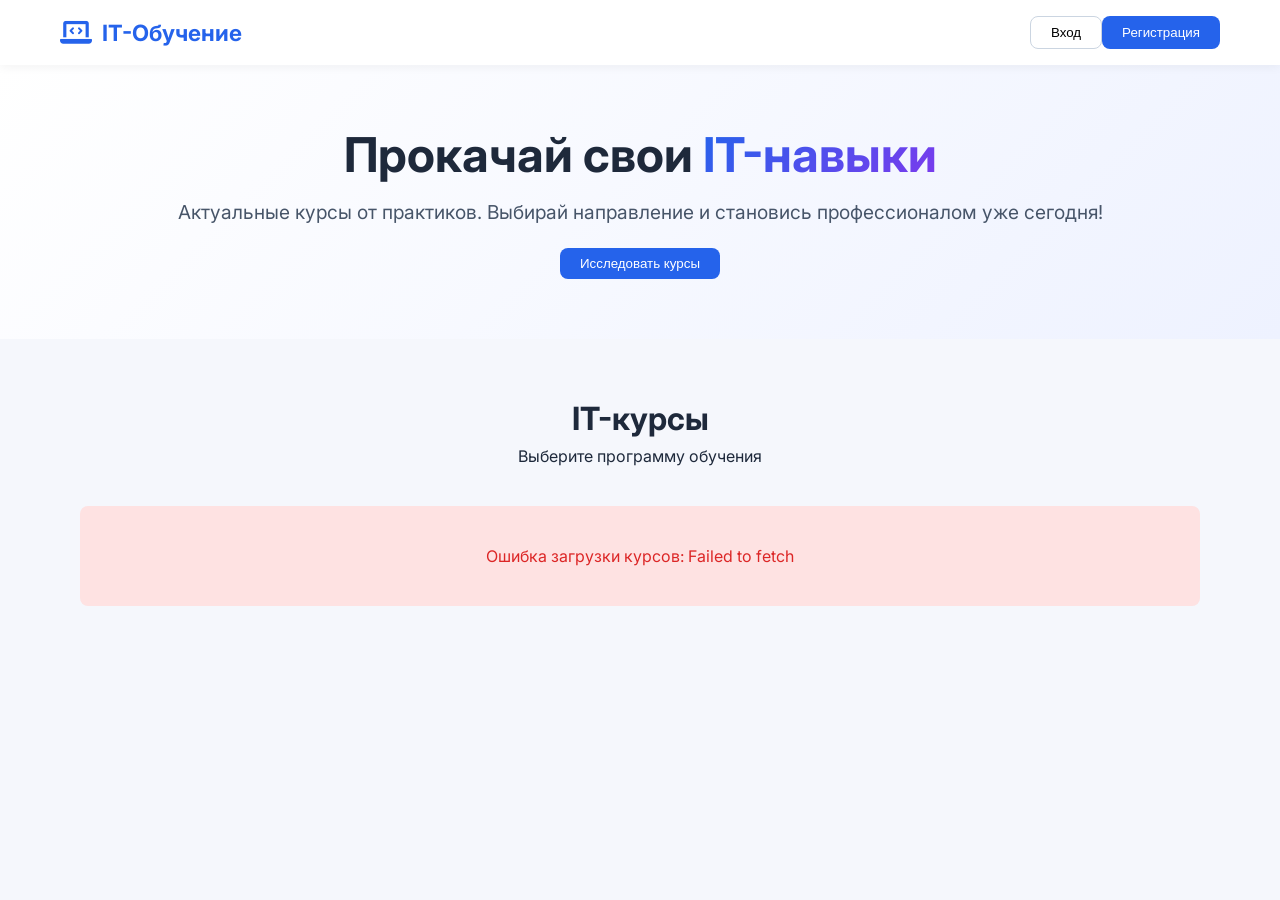
<file: frontend/templates/index.html>
<!DOCTYPE html>
<html lang="ru">
<head>
    <meta charset="UTF-8">
    <meta name="viewport" content="width=device-width, initial-scale=1.0">
    <title>IT-Обучение - Курсы программирования</title>
    <link href="https://fonts.googleapis.com/css2?family=Inter:wght@300;400;500;600;700&display=swap" rel="stylesheet">
    <link rel="stylesheet" href="https://cdnjs.cloudflare.com/ajax/libs/font-awesome/6.0.0-beta3/css/all.min.css">
    <link rel="stylesheet" href="../static/css/style.css">
</head>
<body>
    <header class="header">
        <div class="container">
            <div class="navbar">
                <div class="logo" id="logoLink">
                    <i class="fas fa-laptop-code"></i>
                    <span>IT-Обучение</span>
                </div>
                <div class="user-nav" id="userNav">
                    <a href="index.html" id="homeLink">Главная</a>
                    <a href="schedule.html" id="scheduleLink">Расписание</a>
                    <a href="attendance.html" id="progressLink">Успеваемость</a>
                    <a href="#" id="groupLink">Группа</a>
                    <a href="#" id="myCoursesLink">Мои курсы</a>
                    <a href="#" id="usersLink" style="display: none;">Пользователи</a>
                    <a href="#" id="coursesLink" style="display: none;">Курсы</a>
                </div>
                    
                <div id="authButtons">
                    <button class="btn-outline" id="loginBtn">Вход</button>
                    <button class="btn-primary" id="registerBtn">Регистрация</button>
                </div>
                
                <div id="userInfo" style="display: none;">
                    <div class="user-profile" id="userProfileClick">
                        <div class="user-avatar" id="userAvatar">
                            <i class="fas fa-user"></i>
                        </div>
                        <span id="userName"></span>
                        <button class="btn-outline" id="logoutBtn">Выйти</button>
                    </div>
                </div>
            </div>
        </div>
    </header>

    <main class="main-content">
        <section class="hero">
            <div class="container">
                <div class="hero-content">
                    <h1>Прокачай свои <span class="gradient">IT-навыки</span></h1>
                    <p>Актуальные курсы от практиков. Выбирай направление и становись профессионалом уже сегодня!</p>
                    <button class="btn-primary" id="exploreBtn">Исследовать курсы</button>
                </div>
            </div>
        </section>

        <section class="courses-section" id="coursesSection">
            <div class="container">
                <div class="section-header">
                    <h2>IT-курсы</h2>
                    <p>Выберите программу обучения</p>
                </div>
                <div id="loading" class="loading">Загрузка курсов...</div>
                <div id="errorMsg" class="error" style="display: none;"></div>
                <div id="coursesGrid" class="courses-grid"></div>
            </div>
        </section>
    </main>

    <!-- Модальное окно входа -->
    <div id="loginModal" class="modal">
        <div class="modal-content">
            <span class="close">&times;</span>
            <h2>Вход</h2>
            <div id="loginMessage" class="form-message" style="display: none;"></div>
            <form id="loginForm">
                <input type="text" id="loginUsername" placeholder="Логин" required>
                <input type="password" id="loginPassword" placeholder="Пароль" required>
                <button type="submit" class="btn-primary">Войти</button>
            </form>
        </div>
    </div>

    <!-- Модальное окно регистрации -->
    <div id="registerModal" class="modal">
        <div class="modal-content register-modal">
            <span class="close">&times;</span>
            <h2>Регистрация</h2>
            <div id="registerMessage" class="form-message" style="display: none;"></div>
            <form id="registerForm">
                <div class="form-row">
                    <div class="form-group">
                        <label>Логин *</label>
                        <input type="text" id="regLogin" placeholder="Введите логин" required>
                    </div>
                    <div class="form-group">
                        <label>Email *</label>
                        <input type="email" id="regEmail" placeholder="example@mail.com" required>
                    </div>
                </div>
                <div class="form-row">
                    <div class="form-group">
                        <label>Пароль *</label>
                        <input type="password" id="regPassword" placeholder="Минимум 6 символов" required>
                    </div>
                    <div class="form-group">
                        <label>Подтверждение пароля *</label>
                        <input type="password" id="regPasswordConfirm" placeholder="Повторите пароль" required>
                    </div>
                </div>
                <div class="form-row">
                    <div class="form-group">
                        <label>Имя *</label>
                        <input type="text" id="regFirstName" placeholder="Иван" required>
                    </div>
                    <div class="form-group">
                        <label>Фамилия</label>
                        <input type="text" id="regLastName" placeholder="Иванов">
                    </div>
                </div>
                <div class="form-row">
                    <div class="form-group">
                        <label>Отчество</label>
                        <input type="text" id="regMiddleName" placeholder="Иванович">
                    </div>
                    <div class="form-group">
                        <label>Дата рождения</label>
                        <input type="date" id="regBirthDate">
                    </div>
                </div>
                <div class="form-group">
                    <label>Фото (URL)</label>
                    <input type="url" id="regPhoto" placeholder="https://example.com/photo.jpg">
                </div>
                <button type="submit" class="btn-primary register-submit">Зарегистрироваться</button>
            </form>
        </div>
    </div>

    <script src="../js/main.js"></script>
</body>
</html>
</file>
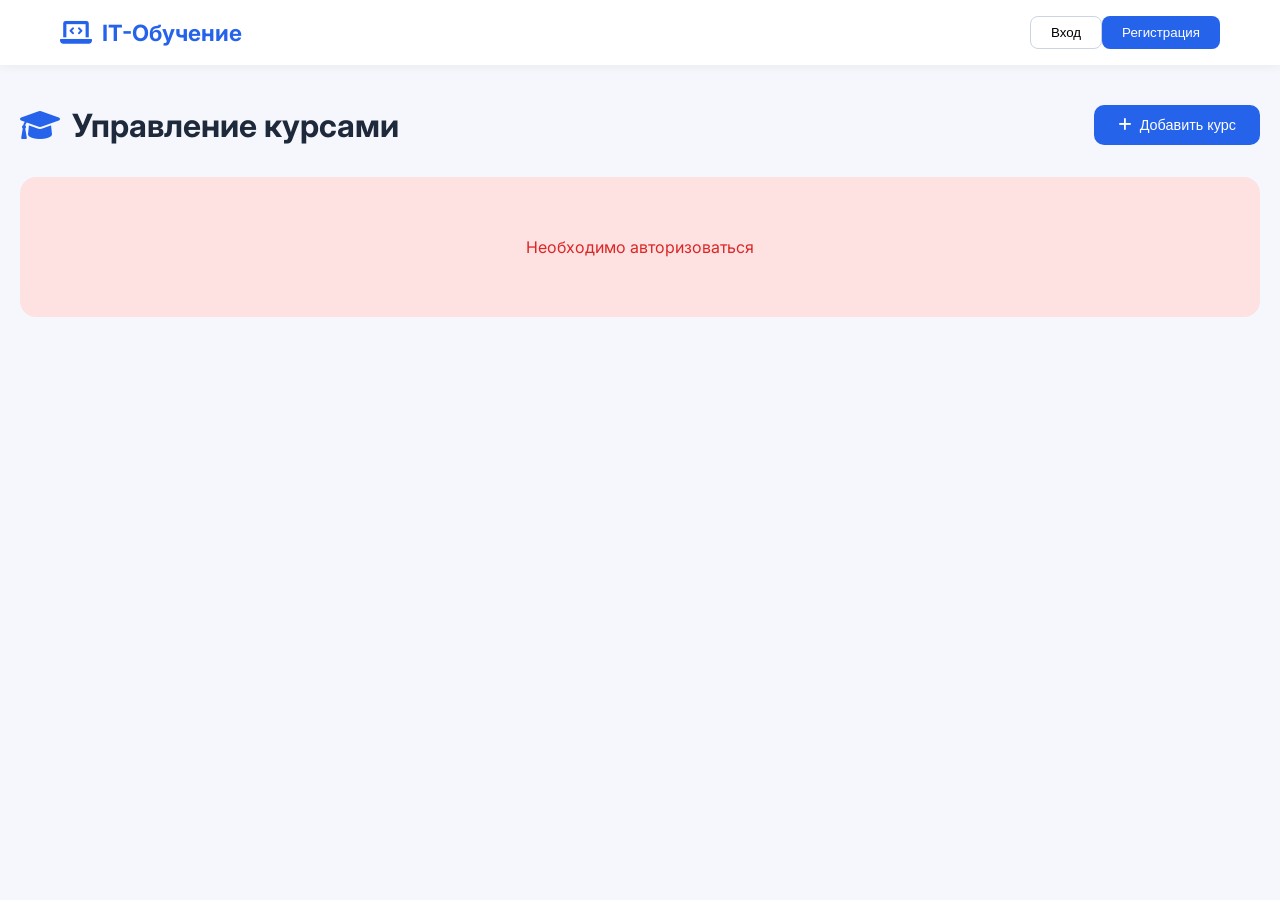
<file: frontend/templates/admin-courses.html>
<!DOCTYPE html>
<html lang="ru">
<head>
    <meta charset="UTF-8">
    <meta name="viewport" content="width=device-width, initial-scale=1.0">
    <title>Управление курсами - IT-Обучение</title>
    <link href="https://fonts.googleapis.com/css2?family=Inter:wght@300;400;500;600;700&display=swap" rel="stylesheet">
    <link rel="stylesheet" href="https://cdnjs.cloudflare.com/ajax/libs/font-awesome/6.0.0-beta3/css/all.min.css">
    <link rel="stylesheet" href="../static/css/style.css">
    <style>
        .admin-container {
            max-width: 1400px;
            margin: 0 auto;
            padding: 40px 20px;
        }

        .page-header {
            display: flex;
            justify-content: space-between;
            align-items: center;
            margin-bottom: 32px;
            flex-wrap: wrap;
            gap: 16px;
        }

        .page-header h1 {
            font-size: 2rem;
            color: #1e293b;
            display: flex;
            align-items: center;
            gap: 12px;
        }

        .page-header h1 i {
            color: #2563eb;
        }

        .btn-add {
            background: #2563eb;
            color: white;
            border: none;
            padding: 12px 24px;
            border-radius: 10px;
            cursor: pointer;
            font-weight: 500;
            display: flex;
            align-items: center;
            gap: 8px;
            font-size: 0.9rem;
            transition: all 0.2s;
        }

        .btn-add:hover {
            background: #1d4ed8;
            transform: translateY(-2px);
        }

        .courses-table-wrapper {
            background: white;
            border-radius: 20px;
            overflow: hidden;
            box-shadow: 0 2px 8px rgba(0,0,0,0.05);
        }

        .courses-table {
            width: 100%;
            border-collapse: collapse;
        }

        .courses-table th,
        .courses-table td {
            padding: 16px 20px;
            text-align: left;
            border-bottom: 1px solid #eef2f8;
        }

        .courses-table th {
            background: #f8fafc;
            font-weight: 600;
            color: #475569;
            font-size: 0.85rem;
            text-transform: uppercase;
            letter-spacing: 0.5px;
        }

        .courses-table tr:hover {
            background: #f8fafc;
        }

        .action-buttons {
            display: flex;
            gap: 10px;
        }

        .btn-edit {
            background: #eab308;
            color: white;
            border: none;
            padding: 6px 12px;
            border-radius: 6px;
            cursor: pointer;
            font-size: 0.8rem;
            transition: all 0.2s;
        }

        .btn-edit:hover {
            background: #ca8a04;
        }

        .btn-delete {
            background: #ef4444;
            color: white;
            border: none;
            padding: 6px 12px;
            border-radius: 6px;
            cursor: pointer;
            font-size: 0.8rem;
            transition: all 0.2s;
        }

        .btn-delete:hover {
            background: #dc2626;
        }

        .empty-state {
            text-align: center;
            padding: 60px;
            color: #64748b;
        }

        .empty-state i {
            font-size: 4rem;
            margin-bottom: 16px;
            opacity: 0.5;
        }

        .loading-state, .error-state {
            text-align: center;
            padding: 60px;
        }

        .loading-state i {
            font-size: 2rem;
            color: #2563eb;
            margin-bottom: 16px;
        }

        .error-state {
            background: #fee2e2;
            border-radius: 16px;
            color: #dc2626;
        }

        /* Модальное окно */
        .modal {
            display: none;
            position: fixed;
            z-index: 1000;
            left: 0;
            top: 0;
            width: 100%;
            height: 100%;
            background: rgba(0,0,0,0.5);
            overflow-y: auto;
        }

        .modal-content {
            background: white;
            margin: 50px auto;
            padding: 32px;
            width: 90%;
            max-width: 550px;
            border-radius: 20px;
            position: relative;
        }

        .modal-header {
            display: flex;
            justify-content: space-between;
            align-items: center;
            margin-bottom: 24px;
        }

        .modal-header h3 {
            font-size: 1.3rem;
            color: #1e293b;
        }

        .close-modal {
            font-size: 28px;
            cursor: pointer;
            color: #64748b;
            transition: color 0.2s;
        }

        .close-modal:hover {
            color: #1e293b;
        }

        .form-group {
            margin-bottom: 20px;
        }

        .form-group label {
            display: block;
            margin-bottom: 8px;
            font-weight: 500;
            color: #475569;
            font-size: 0.85rem;
        }

        .form-group input,
        .form-group select,
        .form-group textarea {
            width: 100%;
            padding: 12px 14px;
            border: 1px solid #cbd5e1;
            border-radius: 10px;
            font-size: 0.9rem;
            transition: border 0.2s;
            font-family: inherit;
        }

        .form-group input:focus,
        .form-group select:focus,
        .form-group textarea:focus {
            outline: none;
            border-color: #2563eb;
        }

        .form-group textarea {
            resize: vertical;
            min-height: 100px;
        }

        .form-row {
            display: flex;
            gap: 16px;
        }

        .form-row .form-group {
            flex: 1;
        }

        .modal-buttons {
            display: flex;
            gap: 12px;
            justify-content: flex-end;
            margin-top: 24px;
        }

        .price-input {
            position: relative;
        }

        .price-input input {
            padding-right: 30px;
        }

        @media (max-width: 768px) {
            .courses-table-wrapper {
                overflow-x: auto;
            }
            .courses-table {
                min-width: 600px;
            }
            .form-row {
                flex-direction: column;
                gap: 0;
            }
            .modal-content {
                margin: 20px;
                padding: 20px;
            }
        }
    </style>
</head>
<body>
    <header class="header">
        <div class="container">
            <div class="navbar">
                <div class="logo" id="logoLink">
                    <i class="fas fa-laptop-code"></i>
                    <span>IT-Обучение</span>
                </div>
                <div class="user-nav" id="userNav">
                    <a href="index.html" id="homeLink">Главная</a>
                    <a href="schedule.html" id="scheduleLink">Расписание</a>
                    <a href="attendance.html" id="progressLink">Успеваемость</a>
                    <a href="admin-groups.html" id="groupLink">Группы</a>
                    <a href="#" id="usersLink">Пользователи</a>
                    <a href="admin-courses.html" id="coursesLink">Курсы</a>
                </div>
                    
                <div id="authButtons">
                    <button class="btn-outline" id="loginBtn">Вход</button>
                    <button class="btn-primary" id="registerBtn">Регистрация</button>
                </div>
                
                <div id="userInfo" style="display: none;">
                    <div class="user-profile" id="userProfileClick">
                        <div class="user-avatar" id="userAvatar">
                            <i class="fas fa-user"></i>
                        </div>
                        <span id="userName"></span>
                        <button class="btn-outline" id="logoutBtn">Выйти</button>
                    </div>
                </div>
            </div>
        </div>
    </header>

    <main class="main-content">
        <div class="admin-container">
            <div class="page-header">
                <h1>
                    <i class="fas fa-graduation-cap"></i>
                    Управление курсами
                </h1>
                <button class="btn-add" id="addCourseBtn">
                    <i class="fas fa-plus"></i> Добавить курс
                </button>
            </div>

            <div id="loadingState" class="loading-state">
                <i class="fas fa-spinner fa-spin"></i>
                <p>Загрузка курсов...</p>
            </div>

            <div id="errorState" class="error-state" style="display: none;"></div>

            <div id="coursesContainer" style="display: none;">
                <div class="courses-table-wrapper">
                    <table class="courses-table">
                        <thead>
                            <tr>
                                <th>ID</th>
                                <th>Название</th>
                                <th>Описание</th>
                                <th>Длительность</th>
                                <th>Стоимость</th>
                                <th>Действия</th>
                            </tr>
                        </thead>
                        <tbody id="coursesTableBody"></tbody>
                    </table>
                </div>
            </div>
        </div>
    </main>

    <!-- Модальное окно добавления/редактирования курса -->
    <div id="courseModal" class="modal">
        <div class="modal-content">
            <div class="modal-header">
                <h3 id="modalTitle">Добавить курс</h3>
                <span class="close-modal" id="closeModalBtn">&times;</span>
            </div>
            <form id="courseForm">
                <input type="hidden" id="courseId" value="">
                <div class="form-group">
                    <label>Название курса *</label>
                    <input type="text" id="courseName" placeholder="Например: Java-разработчик с нуля" required>
                </div>
                <div class="form-group">
                    <label>Описание</label>
                    <textarea id="courseDescription" placeholder="Подробное описание курса, что изучит студент..."></textarea>
                </div>
                <div class="form-row">
                    <div class="form-group">
                        <label>Длительность (часов)</label>
                        <input type="number" id="courseDuration" min="1" step="1" placeholder="Например: 120">
                    </div>
                    <div class="form-group">
                        <label>Стоимость (₽)</label>
                        <input type="number" id="courseCost" min="0" step="1000" placeholder="Например: 50000">
                    </div>
                </div>
                <div class="modal-buttons">
                    <button type="button" class="btn-outline" id="cancelBtn">Отмена</button>
                    <button type="submit" class="btn-primary">Сохранить</button>
                </div>
            </form>
        </div>
    </div>

    <script src="../js/main.js"></script>
    <script src="../js/admin-courses.js"></script>
</body>
</html>
</file>
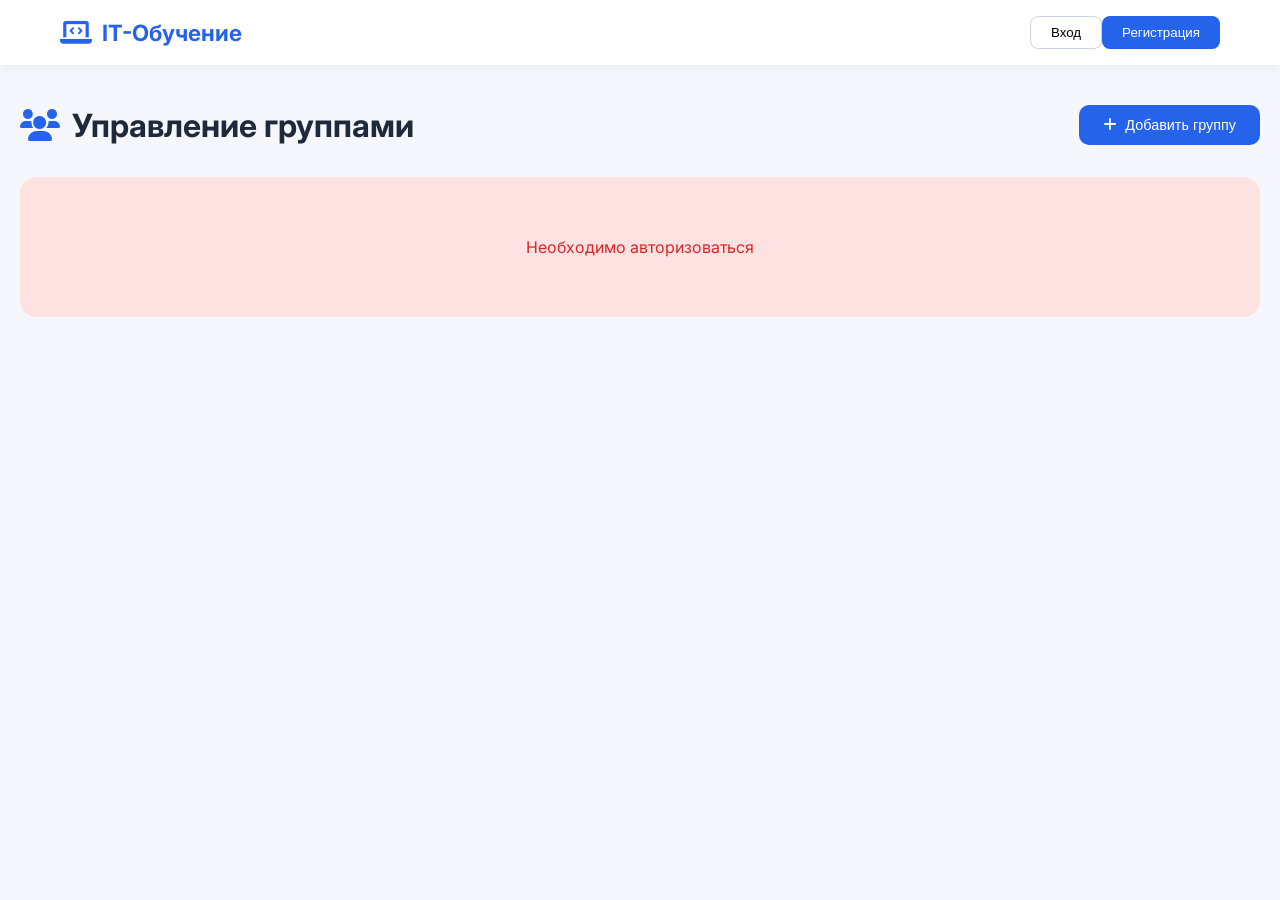
<file: frontend/templates/admin-groups.html>
<!DOCTYPE html>
<html lang="ru">
<head>
    <meta charset="UTF-8">
    <meta name="viewport" content="width=device-width, initial-scale=1.0">
    <title>Управление группами - IT-Обучение</title>
    <link href="https://fonts.googleapis.com/css2?family=Inter:wght@300;400;500;600;700&display=swap" rel="stylesheet">
    <link rel="stylesheet" href="https://cdnjs.cloudflare.com/ajax/libs/font-awesome/6.0.0-beta3/css/all.min.css">
    <link rel="stylesheet" href="../static/css/style.css">
    <style>
        .admin-container {
            max-width: 1400px;
            margin: 0 auto;
            padding: 40px 20px;
        }

        .page-header {
            display: flex;
            justify-content: space-between;
            align-items: center;
            margin-bottom: 32px;
            flex-wrap: wrap;
            gap: 16px;
        }

        .page-header h1 {
            font-size: 2rem;
            color: #1e293b;
            display: flex;
            align-items: center;
            gap: 12px;
        }

        .page-header h1 i {
            color: #2563eb;
        }

        .btn-add {
            background: #2563eb;
            color: white;
            border: none;
            padding: 12px 24px;
            border-radius: 10px;
            cursor: pointer;
            font-weight: 500;
            display: flex;
            align-items: center;
            gap: 8px;
            font-size: 0.9rem;
            transition: all 0.2s;
        }

        .btn-add:hover {
            background: #1d4ed8;
            transform: translateY(-2px);
        }

        .groups-table-wrapper {
            background: white;
            border-radius: 20px;
            overflow: hidden;
            box-shadow: 0 2px 8px rgba(0,0,0,0.05);
        }

        .groups-table {
            width: 100%;
            border-collapse: collapse;
        }

        .groups-table th,
        .groups-table td {
            padding: 16px 20px;
            text-align: left;
            border-bottom: 1px solid #eef2f8;
        }

        .groups-table th {
            background: #f8fafc;
            font-weight: 600;
            color: #475569;
            font-size: 0.85rem;
            text-transform: uppercase;
            letter-spacing: 0.5px;
        }

        .groups-table tr:hover {
            background: #f8fafc;
        }

        .action-buttons {
            display: flex;
            gap: 10px;
        }

        .btn-edit {
            background: #eab308;
            color: white;
            border: none;
            padding: 6px 12px;
            border-radius: 6px;
            cursor: pointer;
            font-size: 0.8rem;
            transition: all 0.2s;
        }

        .btn-edit:hover {
            background: #ca8a04;
        }

        .btn-delete {
            background: #ef4444;
            color: white;
            border: none;
            padding: 6px 12px;
            border-radius: 6px;
            cursor: pointer;
            font-size: 0.8rem;
            transition: all 0.2s;
        }

        .btn-delete:hover {
            background: #dc2626;
        }

        .empty-state {
            text-align: center;
            padding: 60px;
            color: #64748b;
        }

        .empty-state i {
            font-size: 4rem;
            margin-bottom: 16px;
            opacity: 0.5;
        }

        .loading-state, .error-state {
            text-align: center;
            padding: 60px;
        }

        .loading-state i {
            font-size: 2rem;
            color: #2563eb;
            margin-bottom: 16px;
        }

        .error-state {
            background: #fee2e2;
            border-radius: 16px;
            color: #dc2626;
        }

        /* Модальное окно */
        .modal {
            display: none;
            position: fixed;
            z-index: 1000;
            left: 0;
            top: 0;
            width: 100%;
            height: 100%;
            background: rgba(0,0,0,0.5);
            overflow-y: auto;
        }

        .modal-content {
            background: white;
            margin: 50px auto;
            padding: 32px;
            width: 90%;
            max-width: 550px;
            border-radius: 20px;
            position: relative;
        }

        .modal-header {
            display: flex;
            justify-content: space-between;
            align-items: center;
            margin-bottom: 24px;
        }

        .modal-header h3 {
            font-size: 1.3rem;
            color: #1e293b;
        }

        .close-modal {
            font-size: 28px;
            cursor: pointer;
            color: #64748b;
            transition: color 0.2s;
        }

        .close-modal:hover {
            color: #1e293b;
        }

        .form-group {
            margin-bottom: 20px;
        }

        .form-group label {
            display: block;
            margin-bottom: 8px;
            font-weight: 500;
            color: #475569;
            font-size: 0.85rem;
        }

        .form-group input,
        .form-group select {
            width: 100%;
            padding: 12px 14px;
            border: 1px solid #cbd5e1;
            border-radius: 10px;
            font-size: 0.9rem;
            transition: border 0.2s;
        }

        .form-group input:focus,
        .form-group select:focus {
            outline: none;
            border-color: #2563eb;
        }

        .form-row {
            display: flex;
            gap: 16px;
        }

        .form-row .form-group {
            flex: 1;
        }

        .modal-buttons {
            display: flex;
            gap: 12px;
            justify-content: flex-end;
            margin-top: 24px;
        }

        .course-badge {
            background: #e0e7ff;
            color: #4338ca;
            padding: 4px 12px;
            border-radius: 20px;
            font-size: 0.8rem;
            display: inline-block;
        }

        .teacher-badge {
            background: #dcfce7;
            color: #166534;
            padding: 4px 12px;
            border-radius: 20px;
            font-size: 0.8rem;
            display: inline-block;
        }

        @media (max-width: 768px) {
            .groups-table-wrapper {
                overflow-x: auto;
            }
            .groups-table {
                min-width: 600px;
            }
            .form-row {
                flex-direction: column;
                gap: 0;
            }
            .modal-content {
                margin: 20px;
                padding: 20px;
            }
        }
    </style>
</head>
<body>
    <header class="header">
        <div class="container">
            <div class="navbar">
                <div class="logo" id="logoLink">
                    <i class="fas fa-laptop-code"></i>
                    <span>IT-Обучение</span>
                </div>
                <div class="user-nav" id="userNav">
                    <a href="index.html" id="homeLink">Главная</a>
                    <a href="schedule.html" id="scheduleLink">Расписание</a>
                    <a href="attendance.html" id="progressLink">Успеваемость</a>
                    <a href="admin-groups.html" id="groupLink">Группы</a>
                    <a href="#" id="usersLink">Пользователи</a>
                    <a href="#" id="coursesLink">Курсы</a>
                </div>
                    
                <div id="authButtons">
                    <button class="btn-outline" id="loginBtn">Вход</button>
                    <button class="btn-primary" id="registerBtn">Регистрация</button>
                </div>
                
                <div id="userInfo" style="display: none;">
                    <div class="user-profile" id="userProfileClick">
                        <div class="user-avatar" id="userAvatar">
                            <i class="fas fa-user"></i>
                        </div>
                        <span id="userName"></span>
                        <button class="btn-outline" id="logoutBtn">Выйти</button>
                    </div>
                </div>
            </div>
        </div>
    </header>

    <main class="main-content">
        <div class="admin-container">
            <div class="page-header">
                <h1>
                    <i class="fas fa-users"></i>
                    Управление группами
                </h1>
                <button class="btn-add" id="addGroupBtn">
                    <i class="fas fa-plus"></i> Добавить группу
                </button>
            </div>

            <div id="loadingState" class="loading-state">
                <i class="fas fa-spinner fa-spin"></i>
                <p>Загрузка групп...</p>
            </div>

            <div id="errorState" class="error-state" style="display: none;"></div>

            <div id="groupsContainer" style="display: none;">
                <div class="groups-table-wrapper">
                    <table class="groups-table">
                        <thead>
                            <tr>
                                <th>ID</th>
                                <th>Название группы</th>
                                <th>Курс</th>
                                <th>Преподаватель</th>
                                <th>Дата начала</th>
                                <th>Дата окончания</th>
                                <th>Действия</th>
                            </tr>
                        </thead>
                        <tbody id="groupsTableBody"></tbody>
                    </table>
                </div>
            </div>
        </div>
    </main>

    <!-- Модальное окно добавления/редактирования группы -->
    <div id="groupModal" class="modal">
        <div class="modal-content">
            <div class="modal-header">
                <h3 id="modalTitle">Добавить группу</h3>
                <span class="close-modal" id="closeModalBtn">&times;</span>
            </div>
            <form id="groupForm">
                <input type="hidden" id="groupId" value="">
                <div class="form-group">
                    <label>Название группы *</label>
                    <input type="text" id="groupName" placeholder="Например: Java-разработчики 2024" required>
                </div>
                <div class="form-group">
                    <label>Курс *</label>
                    <select id="courseSelect" required>
                        <option value="">Выберите курс</option>
                    </select>
                </div>
                <div class="form-group">
                    <label>Преподаватель</label>
                    <select id="teacherSelect">
                        <option value="">Выберите преподавателя</option>
                    </select>
                </div>
                <div class="form-row">
                    <div class="form-group">
                        <label>Дата начала</label>
                        <input type="date" id="startDate">
                    </div>
                    <div class="form-group">
                        <label>Дата окончания</label>
                        <input type="date" id="endDate">
                    </div>
                </div>
                <div class="modal-buttons">
                    <button type="button" class="btn-outline" id="cancelBtn">Отмена</button>
                    <button type="submit" class="btn-primary">Сохранить</button>
                </div>
            </form>
        </div>
    </div>

    <script src="../js/main.js"></script>
    <script src="../js/admin-groups.js"></script>
</body>
</html>
</file>
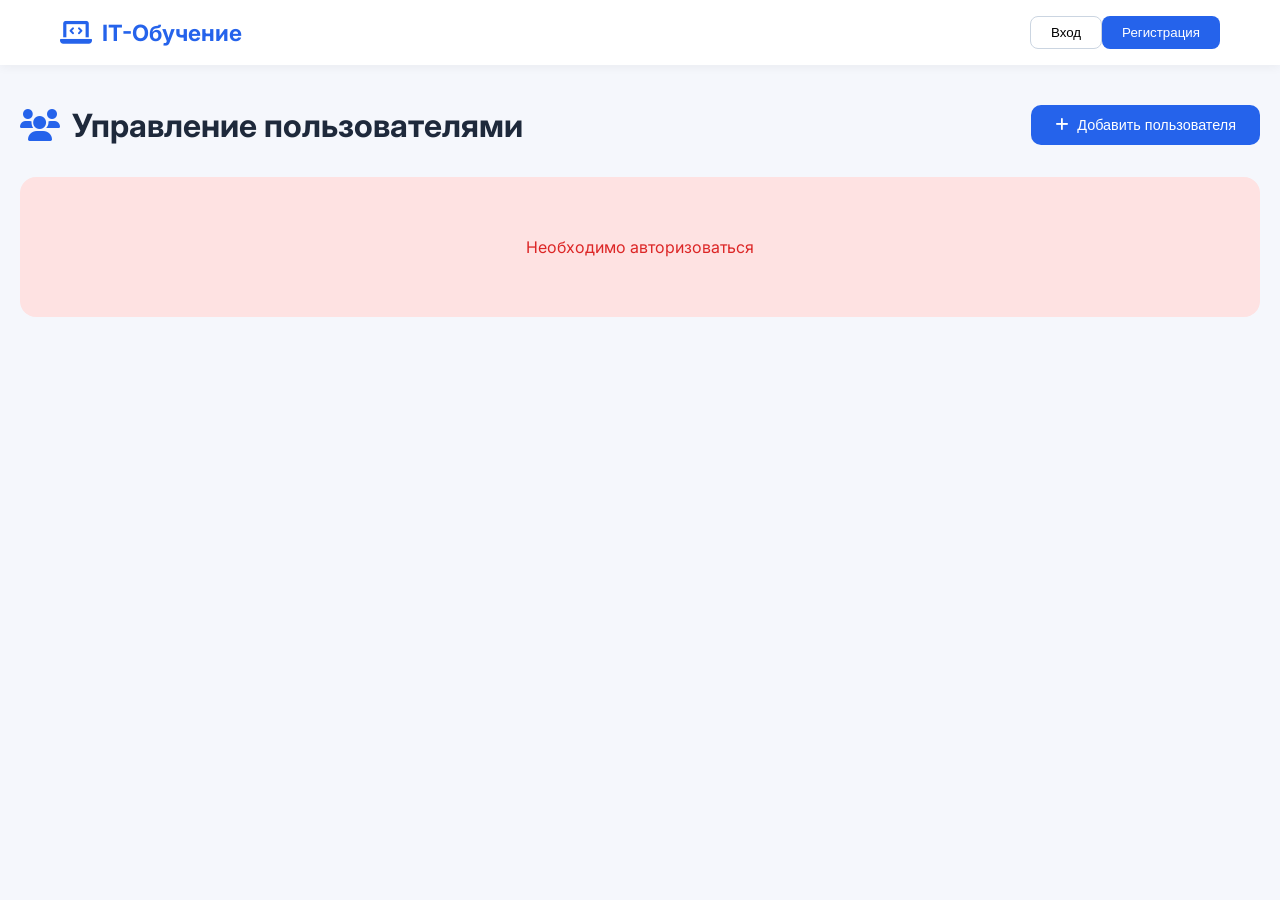
<file: frontend/templates/admin-users.html>
<!DOCTYPE html>
<html lang="ru">
<head>
    <meta charset="UTF-8">
    <meta name="viewport" content="width=device-width, initial-scale=1.0">
    <title>Управление пользователями - IT-Обучение</title>
    <link href="https://fonts.googleapis.com/css2?family=Inter:wght@300;400;500;600;700&display=swap" rel="stylesheet">
    <link rel="stylesheet" href="https://cdnjs.cloudflare.com/ajax/libs/font-awesome/6.0.0-beta3/css/all.min.css">
    <link rel="stylesheet" href="../static/css/style.css">
    <style>
        .admin-container {
            max-width: 1400px;
            margin: 0 auto;
            padding: 40px 20px;
        }

        .page-header {
            display: flex;
            justify-content: space-between;
            align-items: center;
            margin-bottom: 32px;
            flex-wrap: wrap;
            gap: 16px;
        }

        .page-header h1 {
            font-size: 2rem;
            color: #1e293b;
            display: flex;
            align-items: center;
            gap: 12px;
        }

        .page-header h1 i {
            color: #2563eb;
        }

        .btn-add {
            background: #2563eb;
            color: white;
            border: none;
            padding: 12px 24px;
            border-radius: 10px;
            cursor: pointer;
            font-weight: 500;
            display: flex;
            align-items: center;
            gap: 8px;
            font-size: 0.9rem;
            transition: all 0.2s;
        }

        .btn-add:hover {
            background: #1d4ed8;
            transform: translateY(-2px);
        }

        .users-table-wrapper {
            background: white;
            border-radius: 20px;
            overflow: hidden;
            box-shadow: 0 2px 8px rgba(0,0,0,0.05);
        }

        .users-table {
            width: 100%;
            border-collapse: collapse;
        }

        .users-table th,
        .users-table td {
            padding: 16px 20px;
            text-align: left;
            border-bottom: 1px solid #eef2f8;
        }

        .users-table th {
            background: #f8fafc;
            font-weight: 600;
            color: #475569;
            font-size: 0.85rem;
            text-transform: uppercase;
            letter-spacing: 0.5px;
        }

        .users-table tr:hover {
            background: #f8fafc;
        }

        .user-avatar-cell {
            width: 40px;
            height: 40px;
            border-radius: 50%;
            background: linear-gradient(135deg, #667eea 0%, #764ba2 100%);
            display: flex;
            align-items: center;
            justify-content: center;
            color: white;
            font-size: 1rem;
            overflow: hidden;
        }

        .user-avatar-cell img {
            width: 100%;
            height: 100%;
            object-fit: cover;
        }

        .role-badge {
            display: inline-block;
            padding: 4px 12px;
            border-radius: 20px;
            font-size: 0.75rem;
            font-weight: 600;
        }

        .role-admin {
            background: #fee2e2;
            color: #991b1b;
        }

        .role-teacher {
            background: #e0e7ff;
            color: #4338ca;
        }

        .role-student {
            background: #dcfce7;
            color: #166534;
        }

        .action-buttons {
            display: flex;
            gap: 10px;
        }

        .btn-edit {
            background: #eab308;
            color: white;
            border: none;
            padding: 6px 12px;
            border-radius: 6px;
            cursor: pointer;
            font-size: 0.8rem;
            transition: all 0.2s;
        }

        .btn-edit:hover {
            background: #ca8a04;
        }

        .btn-delete {
            background: #ef4444;
            color: white;
            border: none;
            padding: 6px 12px;
            border-radius: 6px;
            cursor: pointer;
            font-size: 0.8rem;
            transition: all 0.2s;
        }

        .btn-delete:hover {
            background: #dc2626;
        }

        .empty-state {
            text-align: center;
            padding: 60px;
            color: #64748b;
        }

        .empty-state i {
            font-size: 4rem;
            margin-bottom: 16px;
            opacity: 0.5;
        }

        .loading-state, .error-state {
            text-align: center;
            padding: 60px;
        }

        .loading-state i {
            font-size: 2rem;
            color: #2563eb;
            margin-bottom: 16px;
        }

        .error-state {
            background: #fee2e2;
            border-radius: 16px;
            color: #dc2626;
        }

        .modal {
            display: none;
            position: fixed;
            z-index: 1000;
            left: 0;
            top: 0;
            width: 100%;
            height: 100%;
            background: rgba(0,0,0,0.5);
            overflow-y: auto;
        }

        .modal-content {
            background: white;
            margin: 50px auto;
            padding: 32px;
            width: 90%;
            max-width: 500px;
            border-radius: 20px;
            position: relative;
        }

        .modal-header {
            display: flex;
            justify-content: space-between;
            align-items: center;
            margin-bottom: 24px;
        }

        .modal-header h3 {
            font-size: 1.3rem;
            color: #1e293b;
        }

        .close-modal {
            font-size: 28px;
            cursor: pointer;
            color: #64748b;
            transition: color 0.2s;
        }

        .close-modal:hover {
            color: #1e293b;
        }

        .form-group {
            margin-bottom: 20px;
        }

        .form-group label {
            display: block;
            margin-bottom: 8px;
            font-weight: 500;
            color: #475569;
            font-size: 0.85rem;
        }

        .form-group input {
            width: 100%;
            padding: 12px 14px;
            border: 1px solid #cbd5e1;
            border-radius: 10px;
            font-size: 0.9rem;
            transition: border 0.2s;
            font-family: inherit;
        }

        .form-group input:focus {
            outline: none;
            border-color: #2563eb;
        }

        .modal-buttons {
            display: flex;
            gap: 12px;
            justify-content: flex-end;
            margin-top: 24px;
        }

        .password-hint {
            font-size: 0.7rem;
            color: #64748b;
            margin-top: 4px;
        }

        @media (max-width: 768px) {
            .users-table-wrapper {
                overflow-x: auto;
            }
            .users-table {
                min-width: 600px;
            }
            .modal-content {
                margin: 20px;
                padding: 20px;
            }
        }
    </style>
</head>
<body>
    <header class="header">
        <div class="container">
            <div class="navbar">
                <div class="logo" id="logoLink">
                    <i class="fas fa-laptop-code"></i>
                    <span>IT-Обучение</span>
                </div>
                <div class="user-nav" id="userNav">
                    <a href="index.html" id="homeLink">Главная</a>
                    <a href="schedule.html" id="scheduleLink">Расписание</a>
                    <a href="attendance.html" id="progressLink">Успеваемость</a>
                    <a href="admin-groups.html" id="groupLink">Группы</a>
                    <a href="admin-users.html" id="usersLink">Пользователи</a>
                    <a href="admin-courses.html" id="coursesLink">Курсы</a>
                </div>
                    
                <div id="authButtons">
                    <button class="btn-outline" id="loginBtn">Вход</button>
                    <button class="btn-primary" id="registerBtn">Регистрация</button>
                </div>
                
                <div id="userInfo" style="display: none;">
                    <div class="user-profile" id="userProfileClick">
                        <div class="user-avatar" id="userAvatar">
                            <i class="fas fa-user"></i>
                        </div>
                        <span id="userName"></span>
                        <button class="btn-outline" id="logoutBtn">Выйти</button>
                    </div>
                </div>
            </div>
        </div>
    </header>

    <main class="main-content">
        <div class="admin-container">
            <div class="page-header">
                <h1>
                    <i class="fas fa-users"></i>
                    Управление пользователями
                </h1>
                <button class="btn-add" id="addUserBtn">
                    <i class="fas fa-plus"></i> Добавить пользователя
                </button>
            </div>

            <div id="loadingState" class="loading-state">
                <i class="fas fa-spinner fa-spin"></i>
                <p>Загрузка пользователей...</p>
            </div>

            <div id="errorState" class="error-state" style="display: none;"></div>

            <div id="usersContainer" style="display: none;">
                <div class="users-table-wrapper">
                    <table class="users-table">
                        <thead>
                            <tr>
                                <th>ID</th>
                                <th>Аватар</th>
                                <th>Логин</th>
                                <th>Email</th>
                                <th>Роль</th>
                                <th>Дата регистрации</th>
                                <th>Действия</th>
                            </tr>
                        </thead>
                        <tbody id="usersTableBody"></tbody>
                    </table>
                </div>
            </div>
        </div>
    </main>

    <!-- Модальное окно добавления/редактирования пользователя -->
    <div id="userModal" class="modal">
        <div class="modal-content">
            <div class="modal-header">
                <h3 id="modalTitle">Добавить пользователя</h3>
                <span class="close-modal" id="closeModalBtn">&times;</span>
            </div>
            <form id="userForm">
                <input type="hidden" id="userId" value="">
                <div class="form-group">
                    <label>Логин *</label>
                    <input type="text" id="userLogin" placeholder="Введите логин" required>
                </div>
                <div class="form-group">
                    <label>Пароль <span id="passwordRequired">*</span></label>
                    <input type="password" id="userPassword" placeholder="Введите пароль">
                    <div class="password-hint" id="passwordHint">Минимум 6 символов (оставьте пустым, чтобы не менять)</div>
                </div>
                <div class="form-group">
                    <label>Email *</label>
                    <input type="email" id="userEmail" placeholder="example@mail.com" required>
                </div>
                <div class="form-group">
                    <label>Фото (URL)</label>
                    <input type="url" id="userPhoto" placeholder="https://example.com/photo.jpg">
                </div>
                <div class="modal-buttons">
                    <button type="button" class="btn-outline" id="cancelBtn">Отмена</button>
                    <button type="submit" class="btn-primary">Сохранить</button>
                </div>
            </form>
        </div>
    </div>

    <script src="../js/main.js"></script>
    <script src="../js/admin-users.js"></script>
</body>
</html>
</file>
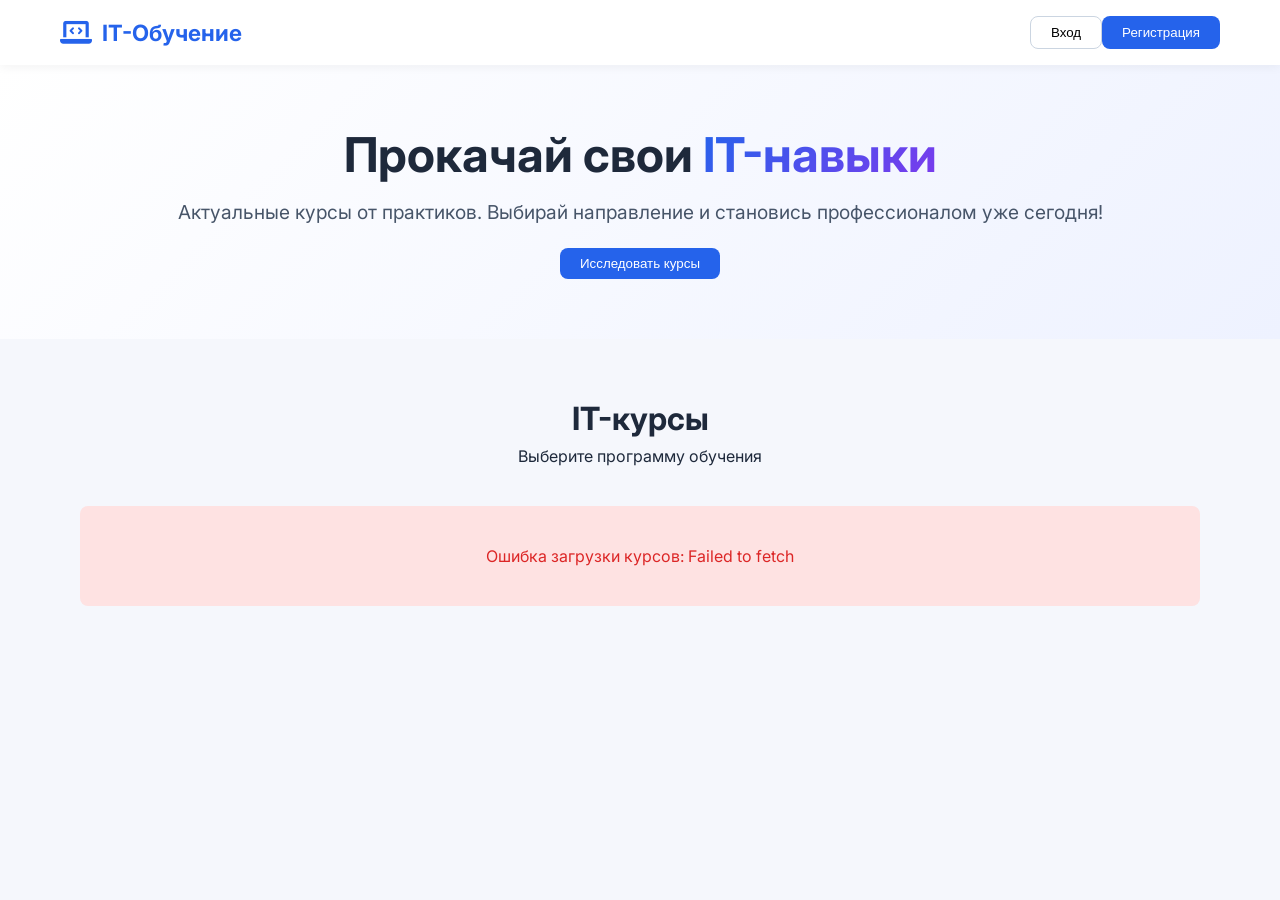
<file: frontend/templates/attendance.html>
<!DOCTYPE html>
<html lang="ru">
<head>
    <meta charset="UTF-8">
    <meta name="viewport" content="width=device-width, initial-scale=1.0">
    <title>Успеваемость - IT-Обучение</title>
    <link href="https://fonts.googleapis.com/css2?family=Inter:wght@300;400;500;600;700&display=swap" rel="stylesheet">
    <link rel="stylesheet" href="https://cdnjs.cloudflare.com/ajax/libs/font-awesome/6.0.0-beta3/css/all.min.css">
    <link rel="stylesheet" href="../static/css/style.css">
    <style>
        .attendance-container {
            background: white;
            border-radius: 24px;
            padding: 32px;
            margin-top: 30px;
            margin-bottom: 30px;
            box-shadow: 0 2px 12px rgba(0,0,0,0.05);
        }
        .attendance-header {
            display: flex;
            justify-content: space-between;
            align-items: center;
            margin-bottom: 24px;
            flex-wrap: wrap;
            gap: 16px;
        }
        .attendance-title {
            font-size: 1.5rem;
            font-weight: 600;
            color: #1e293b;
        }
        .attendance-title i {
            color: #2563eb;
            margin-right: 10px;
        }
        .role-badge {
            background: #e0e7ff;
            color: #4338ca;
            padding: 6px 16px;
            border-radius: 20px;
            font-size: 0.85rem;
            font-weight: 600;
        }
        .teacher-panel {
            background: #f8fafc;
            border-radius: 16px;
            padding: 20px;
            margin-bottom: 30px;
        }
        .teacher-panel h3 {
            margin-bottom: 16px;
            font-size: 1.1rem;
            color: #1e293b;
        }
        .form-row {
            display: flex;
            gap: 16px;
            flex-wrap: wrap;
            align-items: flex-end;
        }
        .form-group {
            flex: 1;
            min-width: 200px;
        }
        .form-group label {
            display: block;
            font-size: 0.8rem;
            color: #64748b;
            margin-bottom: 6px;
        }
        .form-group select,
        .form-group input {
            width: 100%;
            padding: 10px 12px;
            border: 1px solid #cbd5e1;
            border-radius: 8px;
            font-size: 0.9rem;
            background: white;
        }
        .form-group select:focus,
        .form-group input:focus {
            outline: none;
            border-color: #2563eb;
        }
        .btn-add-mark {
            background: #2563eb;
            color: white;
            border: none;
            padding: 10px 24px;
            border-radius: 8px;
            cursor: pointer;
            font-weight: 500;
            display: flex;
            align-items: center;
            gap: 8px;
            height: 42px;
        }
        .btn-add-mark:hover {
            background: #1d4ed8;
        }
        .marks-table {
            width: 100%;
            border-collapse: collapse;
        }
        .marks-table th,
        .marks-table td {
            padding: 14px 16px;
            text-align: left;
            border-bottom: 1px solid #e2e8f0;
        }
        .marks-table th {
            background: #f8fafc;
            font-weight: 600;
            color: #475569;
            font-size: 0.85rem;
            text-transform: uppercase;
            letter-spacing: 0.5px;
        }
        .marks-table tr:hover {
            background: #f8fafc;
        }
        .grade-value {
            display: inline-block;
            width: 40px;
            height: 40px;
            line-height: 40px;
            text-align: center;
            border-radius: 12px;
            font-weight: 700;
            font-size: 1.1rem;
        }
        .grade-good .grade-value {
            background: #dcfce7;
            color: #166534;
        }
        .grade-normal .grade-value {
            background: #fef9c3;
            color: #854d0e;
        }
        .grade-bad .grade-value {
            background: #fee2e2;
            color: #991b1b;
        }
        .action-buttons {
            display: flex;
            gap: 8px;
        }
        .btn-edit {
            background: #eab308;
            color: white;
            border: none;
            padding: 6px 12px;
            border-radius: 6px;
            cursor: pointer;
            font-size: 0.8rem;
        }
        .btn-edit:hover {
            background: #ca8a04;
        }
        .btn-delete {
            background: #ef4444;
            color: white;
            border: none;
            padding: 6px 12px;
            border-radius: 6px;
            cursor: pointer;
            font-size: 0.8rem;
        }
        .btn-delete:hover {
            background: #dc2626;
        }
        .empty-state {
            text-align: center;
            padding: 60px 20px;
            color: #64748b;
        }
        .empty-state i {
            font-size: 3rem;
            margin-bottom: 16px;
            opacity: 0.5;
        }
        .loading-spinner {
            text-align: center;
            padding: 60px;
        }
        .loading-spinner i {
            font-size: 2rem;
            color: #2563eb;
        }
        .error-message {
            background: #fee2e2;
            color: #dc2626;
            padding: 16px;
            border-radius: 12px;
            text-align: center;
        }
        .empty-message {
            text-align: center;
            color: #94a3b8;
            padding: 40px;
        }
        
        /* Модальное окно */
        .modal {
            display: none;
            position: fixed;
            z-index: 1000;
            left: 0;
            top: 0;
            width: 100%;
            height: 100%;
            background: rgba(0,0,0,0.5);
        }
        .modal-content {
            background: white;
            margin: 100px auto;
            padding: 32px;
            width: 90%;
            max-width: 400px;
            border-radius: 16px;
            position: relative;
        }
        .modal-content h3 {
            margin-bottom: 20px;
            font-size: 1.3rem;
        }
        .modal-content input {
            width: 100%;
            padding: 10px 12px;
            margin-bottom: 16px;
            border: 1px solid #cbd5e1;
            border-radius: 8px;
            font-size: 0.9rem;
        }
        .modal-buttons {
            display: flex;
            gap: 12px;
            justify-content: flex-end;
            margin-top: 20px;
        }
        .close-modal {
            position: absolute;
            right: 20px;
            top: 15px;
            font-size: 24px;
            cursor: pointer;
            color: #64748b;
        }
        .close-modal:hover {
            color: #1e293b;
        }
        .course-name {
            background: #f1f5f9;
            padding: 8px 12px;
            border-radius: 8px;
            margin-bottom: 16px;
            font-size: 0.9rem;
            color: #475569;
        }
        
        @media (max-width: 768px) {
            .attendance-container {
                padding: 16px;
                overflow-x: auto;
            }
            .marks-table {
                font-size: 0.85rem;
            }
            .form-row {
                flex-direction: column;
            }
            .btn-add-mark {
                width: 100%;
                justify-content: center;
            }
        }
    </style>
</head>
<body>
    <header class="header">
        <div class="container">
            <div class="navbar">
                <div class="logo" id="logoLink">
                    <i class="fas fa-laptop-code"></i>
                    <span>IT-Обучение</span>
                </div>
                <div class="user-nav" id="userNav">
                    <a href="index.html" id="homeLink">Главная</a>
                    <a href="schedule.html" id="scheduleLink">Расписание</a>
                    <a href="attendance.html" id="progressLink">Успеваемость</a>
                    <a href="#" id="groupLink">Группы</a>
                    <a href="#" id="myCoursesLink">Мой курс</a>
                    <a href="#" id="usersLink" style="display: none;">Пользователи</a>
                    <a href="#" id="coursesLink" style="display: none;">Курсы</a>
                </div>
                    
                <div id="authButtons">
                    <button class="btn-outline" id="loginBtn">Вход</button>
                    <button class="btn-primary" id="registerBtn">Регистрация</button>
                </div>
                
                <div id="userInfo" style="display: none;">
                    <div class="user-profile" id="userProfileClick">
                        <div class="user-avatar" id="userAvatar">
                            <i class="fas fa-user"></i>
                        </div>
                        <span id="userName"></span>
                        <button class="btn-outline" id="logoutBtn">Выйти</button>
                    </div>
                </div>
            </div>
        </div>
    </header>

    <main class="main-content">
        <div class="container">
            <div class="attendance-container">
                <div class="attendance-header">
                    <div class="attendance-title">
                        <i class="fas fa-chart-line"></i> Успеваемость
                    </div>
                    <div class="role-badge" id="roleBadge">Загрузка...</div>
                </div>
                
                <div id="teacherPanel" class="teacher-panel" style="display: none;">
                    <h3><i class="fas fa-plus-circle"></i> Поставить оценку</h3>
                    <div class="form-row">
                        <div class="form-group">
                            <label>Группа</label>
                            <select id="groupSelect">
                                <option value="">Выберите группу</option>
                            </select>
                        </div>
                        <div class="form-group">
                            <label>Студент</label>
                            <select id="studentSelect">
                                <option value="">Сначала выберите группу</option>
                            </select>
                        </div>
                        <div class="form-group">
                            <label>Оценка (2-5)</label>
                            <input type="number" id="gradeInput" min="2" max="5" step="1" placeholder="Оценка">
                        </div>
                        <button class="btn-add-mark" id="addMarkBtn">
                            <i class="fas fa-save"></i> Поставить оценку
                        </button>
                    </div>
                </div>
                
                <div id="loadingState" class="loading-spinner">
                    <i class="fas fa-spinner fa-spin"></i>
                    <p>Загрузка успеваемости...</p>
                </div>
                
                <div id="errorState" class="error-message" style="display: none;"></div>
                
                <div id="attendanceContent" style="display: none;">
                    <table class="marks-table">
                        <thead>
                            <tr>
                                <th>Дата</th>
                                <th>Курс</th>
                                <th>Оценка</th>
                                <th id="actionsColumn" style="display: none;">Действия</th>
                            </tr>
                        </thead>
                        <tbody id="marksTableBody">
                            <tr>
                                <td colspan="3" class="empty-message">Выберите группу и студента</td>
                            </tr>
                        </tbody>
                    </table>
                    <div id="emptyState" class="empty-state" style="display: none;">
                        <i class="fas fa-chart-simple"></i>
                        <p>Нет данных об успеваемости</p>
                    </div>
                </div>
            </div>
        </div>
    </main>

    <!-- Модальное окно входа -->
    <div id="loginModal" class="modal">
        <div class="modal-content">
            <span class="close-modal" onclick="closeLoginModal()">&times;</span>
            <h2>Вход</h2>
            <div id="loginMessage" class="form-message" style="display: none;"></div>
            <form id="loginForm">
                <input type="text" id="loginUsername" placeholder="Логин" required>
                <input type="password" id="loginPassword" placeholder="Пароль" required>
                <button type="submit" class="btn-primary">Войти</button>
            </form>
        </div>
    </div>

    <!-- Модальное окно регистрации -->
    <div id="registerModal" class="modal">
        <div class="modal-content register-modal">
            <span class="close-modal" onclick="closeRegisterModal()">&times;</span>
            <h2>Регистрация</h2>
            <div id="registerMessage" class="form-message" style="display: none;"></div>
            <form id="registerForm">
                <div class="form-row">
                    <div class="form-group">
                        <label>Логин *</label>
                        <input type="text" id="regLogin" placeholder="Введите логин" required>
                    </div>
                    <div class="form-group">
                        <label>Email *</label>
                        <input type="email" id="regEmail" placeholder="example@mail.com" required>
                    </div>
                </div>
                <div class="form-row">
                    <div class="form-group">
                        <label>Пароль *</label>
                        <input type="password" id="regPassword" placeholder="Минимум 6 символов" required>
                    </div>
                    <div class="form-group">
                        <label>Подтверждение пароля *</label>
                        <input type="password" id="regPasswordConfirm" placeholder="Повторите пароль" required>
                    </div>
                </div>
                <div class="form-row">
                    <div class="form-group">
                        <label>Имя *</label>
                        <input type="text" id="regFirstName" placeholder="Иван" required>
                    </div>
                    <div class="form-group">
                        <label>Фамилия</label>
                        <input type="text" id="regLastName" placeholder="Иванов">
                    </div>
                </div>
                <div class="form-row">
                    <div class="form-group">
                        <label>Отчество</label>
                        <input type="text" id="regMiddleName" placeholder="Иванович">
                    </div>
                    <div class="form-group">
                        <label>Дата рождения</label>
                        <input type="date" id="regBirthDate">
                    </div>
                </div>
                <div class="form-group">
                    <label>Фото (URL)</label>
                    <input type="url" id="regPhoto" placeholder="https://example.com/photo.jpg">
                </div>
                <button type="submit" class="btn-primary register-submit">Зарегистрироваться</button>
            </form>
        </div>
    </div>

    <!-- Модальное окно редактирования -->
    <div id="editModal" class="modal">
        <div class="modal-content">
            <span class="close-modal" id="closeEditModal">&times;</span>
            <h3><i class="fas fa-edit"></i> Редактировать оценку</h3>
            <div class="course-name">
                <strong>Курс:</strong> <span id="editCourseName"></span>
            </div>
            <input type="hidden" id="editAttendanceId">
            <div class="form-group">
                <label>Оценка (2-5)</label>
                <input type="number" id="editGrade" min="2" max="5" step="1" placeholder="Оценка">
            </div>
            <div class="modal-buttons">
                <button class="btn-outline" id="cancelEditBtn">Отмена</button>
                <button class="btn-primary" id="saveEditBtn">Сохранить</button>
            </div>
        </div>
    </div>

    <script src="../js/main.js"></script>
    <script src="../js/attendance.js"></script>
</body>
</html>
</file>
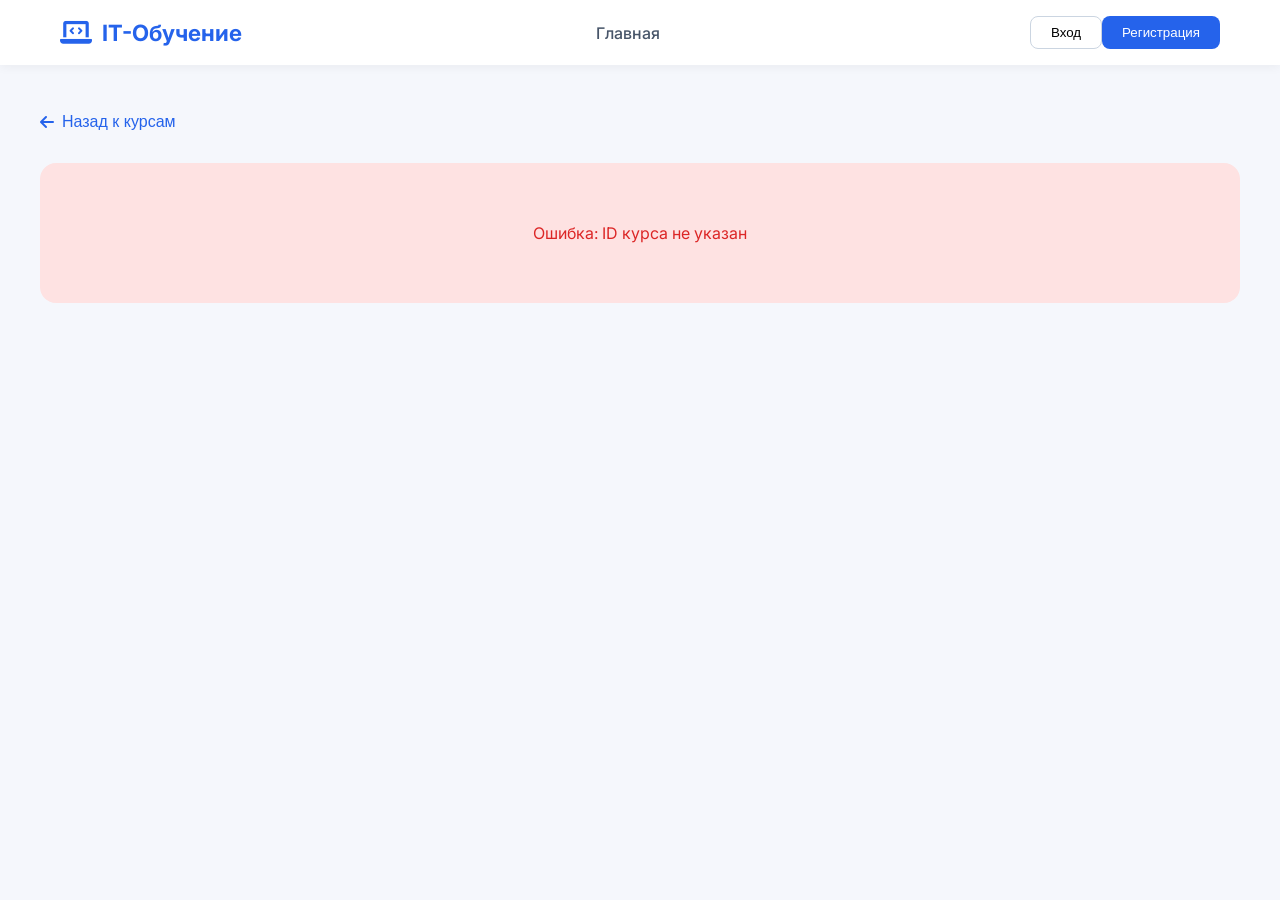
<file: frontend/templates/course-detail.html>
<!DOCTYPE html>
<html lang="ru">
<head>
    <meta charset="UTF-8">
    <meta name="viewport" content="width=device-width, initial-scale=1.0">
    <title>Курс - IT-Обучение</title>
    <link href="https://fonts.googleapis.com/css2?family=Inter:wght@300;400;500;600;700&display=swap" rel="stylesheet">
    <link rel="stylesheet" href="https://cdnjs.cloudflare.com/ajax/libs/font-awesome/6.0.0-beta3/css/all.min.css">
    <link rel="stylesheet" href="../static/css/style.css">
    <style>
        .course-detail {
            padding: 40px 0 80px;
        }
        
        .course-container {
            background: white;
            border-radius: 24px;
            padding: 40px;
            box-shadow: 0 4px 20px rgba(0,0,0,0.05);
        }
        
        .course-header {
            margin-bottom: 32px;
            padding-bottom: 24px;
            border-bottom: 2px solid #eef2f8;
        }
        
        .course-header h1 {
            font-size: 2.2rem;
            color: #1e293b;
            margin-bottom: 12px;
        }
        
        .course-meta {
            display: flex;
            gap: 24px;
            flex-wrap: wrap;
        }
        
        .meta-item {
            display: flex;
            align-items: center;
            gap: 8px;
            color: #64748b;
        }
        
        .meta-item i {
            color: #2563eb;
            font-size: 1.1rem;
        }
        
        .price-large {
            font-size: 2rem;
            font-weight: 700;
            color: #2563eb;
        }
        
        .course-description {
            margin-bottom: 32px;
        }
        
        .course-description h3 {
            font-size: 1.3rem;
            margin-bottom: 16px;
            color: #1e293b;
        }
        
        .course-description p {
            color: #475569;
            line-height: 1.6;
            font-size: 1rem;
        }
        
        .course-info-grid {
            display: grid;
            grid-template-columns: repeat(auto-fit, minmax(280px, 1fr));
            gap: 24px;
            margin-bottom: 32px;
        }
        
        .info-card {
            background: #f8fafc;
            border-radius: 16px;
            padding: 20px;
        }
        
        .info-card h4 {
            font-size: 1rem;
            color: #64748b;
            margin-bottom: 12px;
        }
        
        .info-card .info-value {
            font-size: 1.3rem;
            font-weight: 600;
            color: #1e293b;
        }
        
        .course-actions {
            display: flex;
            gap: 16px;
            flex-wrap: wrap;
            margin-top: 32px;
            padding-top: 24px;
            border-top: 2px solid #eef2f8;
        }
        
        .btn-large {
            padding: 12px 32px;
            font-size: 1rem;
        }
        
        .loading-detail {
            text-align: center;
            padding: 80px;
        }
        
        .loading-detail i {
            font-size: 3rem;
            color: #2563eb;
            margin-bottom: 16px;
        }
        
        .error-detail {
            text-align: center;
            padding: 60px;
            background: #fee2e2;
            border-radius: 16px;
            color: #dc2626;
        }
        
        .back-button {
            display: inline-flex;
            align-items: center;
            gap: 8px;
            background: none;
            border: none;
            color: #2563eb;
            cursor: pointer;
            font-size: 1rem;
            margin-bottom: 24px;
            padding: 8px 0;
        }
        
        .back-button:hover {
            color: #1d4ed8;
        }
        
        /* Стили для модального окна выбора группы */
        .group-modal .modal-content {
            max-width: 500px;
        }
        
        .group-list {
            max-height: 400px;
            overflow-y: auto;
            margin: 20px 0;
        }
        
        .group-item {
            display: flex;
            align-items: center;
            gap: 16px;
            padding: 12px 16px;
            border: 1px solid #e2e8f0;
            border-radius: 12px;
            margin-bottom: 12px;
            cursor: pointer;
            transition: all 0.2s;
        }
        
        .group-item:hover {
            background: #f8fafc;
            border-color: #2563eb;
        }
        
        .group-item.selected {
            background: #eef2ff;
            border-color: #2563eb;
        }
        
        .group-radio {
            flex-shrink: 0;
        }
        
        .group-radio input {
            width: 20px;
            height: 20px;
            cursor: pointer;
            margin: 0;
        }
        
        .group-info {
            flex: 1;
        }
        
        .group-name {
            font-weight: 600;
            color: #1e293b;
            margin-bottom: 4px;
        }
        
        .group-details {
            font-size: 0.8rem;
            color: #64748b;
        }
        
        .no-groups {
            text-align: center;
            padding: 40px;
            color: #64748b;
        }
        
        .modal-buttons {
            display: flex;
            gap: 12px;
            justify-content: flex-end;
            margin-top: 20px;
        }
        
        .close-modal {
            position: absolute;
            right: 20px;
            top: 15px;
            font-size: 24px;
            cursor: pointer;
            color: #64748b;
        }
        
        .close-modal:hover {
            color: #1e293b;
        }
        
        @media (max-width: 768px) {
            .course-container {
                padding: 24px;
            }
            .course-header h1 {
                font-size: 1.5rem;
            }
            .price-large {
                font-size: 1.5rem;
            }
        }
    </style>
</head>
<body>
    <header class="header">
        <div class="container">
            <div class="navbar">
                <div class="logo" id="logoLink">
                    <i class="fas fa-laptop-code"></i>
                    <span>IT-Обучение</span>
                </div>
                <div class="user-nav" id="userNav">
                    <a href="index.html">Главная</a>
                    <a href="schedule.html" id="scheduleLink">Расписание</a>
                    <a href="attendance.html" id="progressLink">Успеваемость</a>
                    <a href="group.html" id="groupLink">Группа</a>
                    <a href="my-course.html" id="myCoursesLink">Мои курсы</a>
                    <a href="admin-users.html" id="usersLink" style="display: none;">Пользователи</a>
                    <a href="admin-courses.html" id="coursesLink" style="display: none;">Курсы</a>
                </div>
                    
                <div id="authButtons">
                    <button class="btn-outline" id="loginBtn">Вход</button>
                    <button class="btn-primary" id="registerBtn">Регистрация</button>
                </div>
                
                <div id="userInfo" style="display: none;">
                    <div class="user-profile" id="userProfileClick">
                        <div class="user-avatar" id="userAvatar">
                            <i class="fas fa-user"></i>
                        </div>
                        <span id="userName"></span>
                        <button class="btn-outline" id="logoutBtn">Выйти</button>
                    </div>
                </div>
            </div>
        </div>
    </header>

    <main class="main-content">
        <div class="container course-detail">
            <button class="back-button" onclick="goBack()">
                <i class="fas fa-arrow-left"></i> Назад к курсам
            </button>
            
            <div id="loadingDetail" class="loading-detail">
                <i class="fas fa-spinner fa-spin"></i>
                <p>Загрузка курса...</p>
            </div>
            
            <div id="errorDetail" class="error-detail" style="display: none;"></div>
            
            <div id="courseContainer" class="course-container" style="display: none;">
                <div class="course-header">
                    <h1 id="courseName"></h1>
                    <div class="course-meta">
                        <div class="meta-item">
                            <i class="fas fa-clock"></i>
                            <span id="courseDuration"></span>
                        </div>
                        <div class="meta-item">
                            <i class="fas fa-tag"></i>
                            <span id="coursePrice" class="price-large"></span>
                        </div>
                    </div>
                </div>
                
                <div class="course-description">
                    <h3><i class="fas fa-book-open"></i> О курсе</h3>
                    <p id="courseDescription"></p>
                </div>
                
                <div class="course-info-grid">
                    <div class="info-card">
                        <h4><i class="fas fa-hourglass-half"></i> Длительность</h4>
                        <div class="info-value" id="durationDetail"></div>
                    </div>
                    <div class="info-card">
                        <h4><i class="fas fa-ruble-sign"></i> Стоимость</h4>
                        <div class="info-value" id="priceDetail"></div>
                    </div>
                    <div class="info-card">
                        <h4><i class="fas fa-chalkboard"></i> Формат</h4>
                        <div class="info-value">Очно / Дистанционно</div>
                    </div>
                </div>
                
                <div id="enrollSection" class="course-actions" style="display: none;">
                    <button class="btn-primary btn-large" id="enrollBtn">
                        <i class="fas fa-graduation-cap"></i> Записаться на курс
                    </button>
                    <button class="btn-outline btn-large" onclick="goBack()">
                        <i class="fas fa-arrow-left"></i> Вернуться
                    </button>
                </div>
            </div>
        </div>
    </main>

    <!-- Модальное окно входа -->
    <div id="loginModal" class="modal">
        <div class="modal-content">
            <span class="close">&times;</span>
            <h2>Вход</h2>
            <div id="loginMessage" class="form-message" style="display: none;"></div>
            <form id="loginForm">
                <input type="text" id="loginUsername" placeholder="Логин" required>
                <input type="password" id="loginPassword" placeholder="Пароль" required>
                <button type="submit" class="btn-primary">Войти</button>
            </form>
        </div>
    </div>

    <!-- Модальное окно регистрации -->
    <div id="registerModal" class="modal">
        <div class="modal-content register-modal">
            <span class="close">&times;</span>
            <h2>Регистрация</h2>
            <div id="registerMessage" class="form-message" style="display: none;"></div>
            <form id="registerForm">
                <div class="form-row">
                    <div class="form-group">
                        <label>Логин *</label>
                        <input type="text" id="regLogin" placeholder="Введите логин" required>
                    </div>
                    <div class="form-group">
                        <label>Email *</label>
                        <input type="email" id="regEmail" placeholder="example@mail.com" required>
                    </div>
                </div>
                <div class="form-row">
                    <div class="form-group">
                        <label>Пароль *</label>
                        <input type="password" id="regPassword" placeholder="Минимум 6 символов" required>
                    </div>
                    <div class="form-group">
                        <label>Подтверждение пароля *</label>
                        <input type="password" id="regPasswordConfirm" placeholder="Повторите пароль" required>
                    </div>
                </div>
                <div class="form-row">
                    <div class="form-group">
                        <label>Имя *</label>
                        <input type="text" id="regFirstName" placeholder="Иван" required>
                    </div>
                    <div class="form-group">
                        <label>Фамилия</label>
                        <input type="text" id="regLastName" placeholder="Иванов">
                    </div>
                </div>
                <div class="form-row">
                    <div class="form-group">
                        <label>Отчество</label>
                        <input type="text" id="regMiddleName" placeholder="Иванович">
                    </div>
                    <div class="form-group">
                        <label>Дата рождения</label>
                        <input type="date" id="regBirthDate">
                    </div>
                </div>
                <div class="form-group">
                    <label>Фото (URL)</label>
                    <input type="url" id="regPhoto" placeholder="https://example.com/photo.jpg">
                </div>
                <button type="submit" class="btn-primary register-submit">Зарегистрироваться</button>
            </form>
        </div>
    </div>

    <!-- Модальное окно выбора группы -->
    <div id="groupModal" class="modal group-modal">
        <div class="modal-content">
            <span class="close-modal">&times;</span>
            <h3><i class="fas fa-users"></i> Выберите группу</h3>
            <p>Курс: <strong id="modalCourseName"></strong></p>
            <div id="groupList" class="group-list"></div>
            <div class="modal-buttons">
                <button class="btn-outline" id="cancelGroupBtn">Отмена</button>
                <button class="btn-primary" id="confirmEnrollBtn">Записаться</button>
            </div>
        </div>
    </div>

    <script src="../js/course-detail.js"></script>
</body>
</html>
</file>
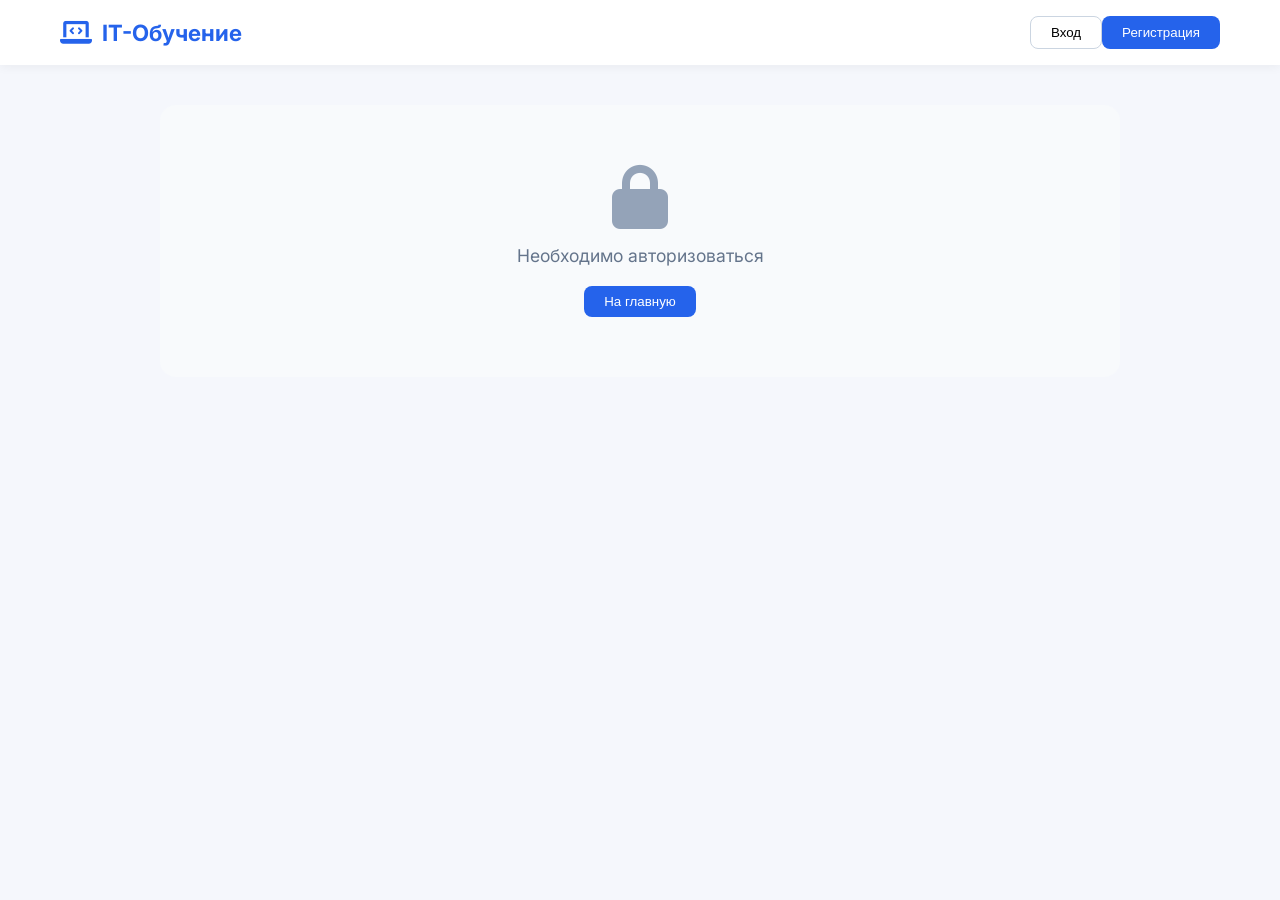
<file: frontend/templates/group.html>
<!DOCTYPE html>
<html lang="ru">
<head>
    <meta charset="UTF-8">
    <meta name="viewport" content="width=device-width, initial-scale=1.0">
    <title>Моя группа - IT-Обучение</title>
    <link href="https://fonts.googleapis.com/css2?family=Inter:wght@300;400;500;600;700&display=swap" rel="stylesheet">
    <link rel="stylesheet" href="https://cdnjs.cloudflare.com/ajax/libs/font-awesome/6.0.0-beta3/css/all.min.css">
    <link rel="stylesheet" href="../static/css/style.css">
    <style>
        .group-container {
            max-width: 1000px;
            margin: 0 auto;
        }

        .group-header {
            background: linear-gradient(135deg, #667eea 0%, #764ba2 100%);
            border-radius: 24px;
            padding: 40px;
            color: white;
            margin-bottom: 32px;
        }

        .group-header h1 {
            font-size: 2rem;
            margin-bottom: 8px;
        }

        .group-header .course-name {
            font-size: 1.2rem;
            opacity: 0.9;
            margin-bottom: 16px;
        }

        .group-dates {
            display: flex;
            gap: 24px;
            flex-wrap: wrap;
            margin-top: 20px;
        }

        .date-item {
            display: flex;
            align-items: center;
            gap: 8px;
            background: rgba(255,255,255,0.2);
            padding: 8px 16px;
            border-radius: 40px;
            font-size: 0.9rem;
        }

        .info-card {
            background: white;
            border-radius: 16px;
            padding: 24px;
            margin-bottom: 24px;
            box-shadow: 0 2px 8px rgba(0,0,0,0.05);
        }

        .info-card h3 {
            font-size: 1.2rem;
            margin-bottom: 20px;
            color: #1e293b;
            display: flex;
            align-items: center;
            gap: 10px;
            border-bottom: 2px solid #eef2f8;
            padding-bottom: 12px;
        }

        .info-card h3 i {
            color: #2563eb;
        }

        .students-list {
            display: flex;
            flex-direction: column;
            gap: 12px;
            max-height: 500px;
            overflow-y: auto;
        }

        .student-item {
            display: flex;
            align-items: center;
            gap: 16px;
            padding: 12px;
            background: #f8fafc;
            border-radius: 12px;
            transition: transform 0.2s;
        }

        .student-item:hover {
            transform: translateX(4px);
            background: #f1f5f9;
        }

        .student-avatar {
            width: 48px;
            height: 48px;
            border-radius: 50%;
            background: linear-gradient(135deg, #667eea 0%, #764ba2 100%);
            display: flex;
            align-items: center;
            justify-content: center;
            color: white;
            font-size: 1.2rem;
            flex-shrink: 0;
            overflow: hidden;
        }

        .student-avatar img {
            width: 100%;
            height: 100%;
            object-fit: cover;
        }

        .student-info {
            flex: 1;
        }

        .student-name {
            font-weight: 600;
            color: #1e293b;
            margin-bottom: 4px;
        }

        .student-login {
            font-size: 0.85rem;
            color: #64748b;
        }

        .empty-state {
            text-align: center;
            padding: 60px 20px;
            background: #f8fafc;
            border-radius: 16px;
        }

        .empty-state i {
            font-size: 4rem;
            color: #94a3b8;
            margin-bottom: 16px;
        }

        .empty-state p {
            color: #64748b;
            font-size: 1.1rem;
        }

        .loading-state, .error-state {
            text-align: center;
            padding: 60px;
        }

        .back-link {
            display: inline-flex;
            align-items: center;
            gap: 8px;
            margin-bottom: 24px;
            color: #2563eb;
            text-decoration: none;
            font-weight: 500;
            cursor: pointer;
        }

        .back-link:hover {
            color: #1d4ed8;
        }

        .current-user-badge {
            background: #eef2ff;
            border-left: 4px solid #2563eb;
        }
    </style>
</head>
<body>
    <header class="header">
        <div class="container">
            <div class="navbar">
                <div class="logo" id="logoLink">
                    <i class="fas fa-laptop-code"></i>
                    <span>IT-Обучение</span>
                </div>
                <div class="user-nav" id="userNav">
                    <a href="index.html" id="homeLink">Главная</a>
                    <a href="schedule.html" id="scheduleLink">Расписание</a>
                    <a href="attendance.html" id="progressLink">Успеваемость</a>
                    <a href="group.html" id="groupLink">Моя группа</a>
                    <a href="my-course.html" id="myCoursesLink">Мои курсы</a>
                    <a href="#" id="usersLink" style="display: none;">Пользователи</a>
                    <a href="#" id="coursesLink" style="display: none;">Курсы</a>
                </div>
                    
                <div id="authButtons">
                    <button class="btn-outline" id="loginBtn">Вход</button>
                    <button class="btn-primary" id="registerBtn">Регистрация</button>
                </div>
                
                <div id="userInfo" style="display: none;">
                    <div class="user-profile" id="userProfileClick">
                        <div class="user-avatar" id="userAvatar">
                            <i class="fas fa-user"></i>
                        </div>
                        <span id="userName"></span>
                        <button class="btn-outline" id="logoutBtn">Выйти</button>
                    </div>
                </div>
            </div>
        </div>
    </header>

    <main class="profile-main">
        <div class="container group-container">
            <div id="groupContent">
                <div class="loading-state">
                    <i class="fas fa-spinner fa-spin fa-3x"></i>
                    <p>Загрузка информации о группе...</p>
                </div>
            </div>
        </div>
    </main>

    <!-- Модальное окно входа -->
    <div id="loginModal" class="modal">
        <div class="modal-content">
            <span class="close">&times;</span>
            <h2>Вход</h2>
            <div id="loginMessage" class="form-message" style="display: none;"></div>
            <form id="loginForm">
                <input type="text" id="loginUsername" placeholder="Логин" required>
                <input type="password" id="loginPassword" placeholder="Пароль" required>
                <button type="submit" class="btn-primary">Войти</button>
            </form>
        </div>
    </div>

    <!-- Модальное окно регистрации -->
    <div id="registerModal" class="modal">
        <div class="modal-content register-modal">
            <span class="close">&times;</span>
            <h2>Регистрация</h2>
            <div id="registerMessage" class="form-message" style="display: none;"></div>
            <form id="registerForm">
                <div class="form-row">
                    <div class="form-group">
                        <label>Логин *</label>
                        <input type="text" id="regLogin" placeholder="Введите логин" required>
                    </div>
                    <div class="form-group">
                        <label>Email *</label>
                        <input type="email" id="regEmail" placeholder="example@mail.com" required>
                    </div>
                </div>
                <div class="form-row">
                    <div class="form-group">
                        <label>Пароль *</label>
                        <input type="password" id="regPassword" placeholder="Минимум 6 символов" required>
                    </div>
                    <div class="form-group">
                        <label>Подтверждение пароля *</label>
                        <input type="password" id="regPasswordConfirm" placeholder="Повторите пароль" required>
                    </div>
                </div>
                <div class="form-row">
                    <div class="form-group">
                        <label>Имя *</label>
                        <input type="text" id="regFirstName" placeholder="Иван" required>
                    </div>
                    <div class="form-group">
                        <label>Фамилия</label>
                        <input type="text" id="regLastName" placeholder="Иванов">
                    </div>
                </div>
                <div class="form-row">
                    <div class="form-group">
                        <label>Отчество</label>
                        <input type="text" id="regMiddleName" placeholder="Иванович">
                    </div>
                    <div class="form-group">
                        <label>Дата рождения</label>
                        <input type="date" id="regBirthDate">
                    </div>
                </div>
                <div class="form-group">
                    <label>Фото (URL)</label>
                    <input type="url" id="regPhoto" placeholder="https://example.com/photo.jpg">
                </div>
                <button type="submit" class="btn-primary register-submit">Зарегистрироваться</button>
            </form>
        </div>
    </div>

    <script src="../js/main.js"></script>
    <script src="../js/group.js"></script>
</body>
</html>
</file>
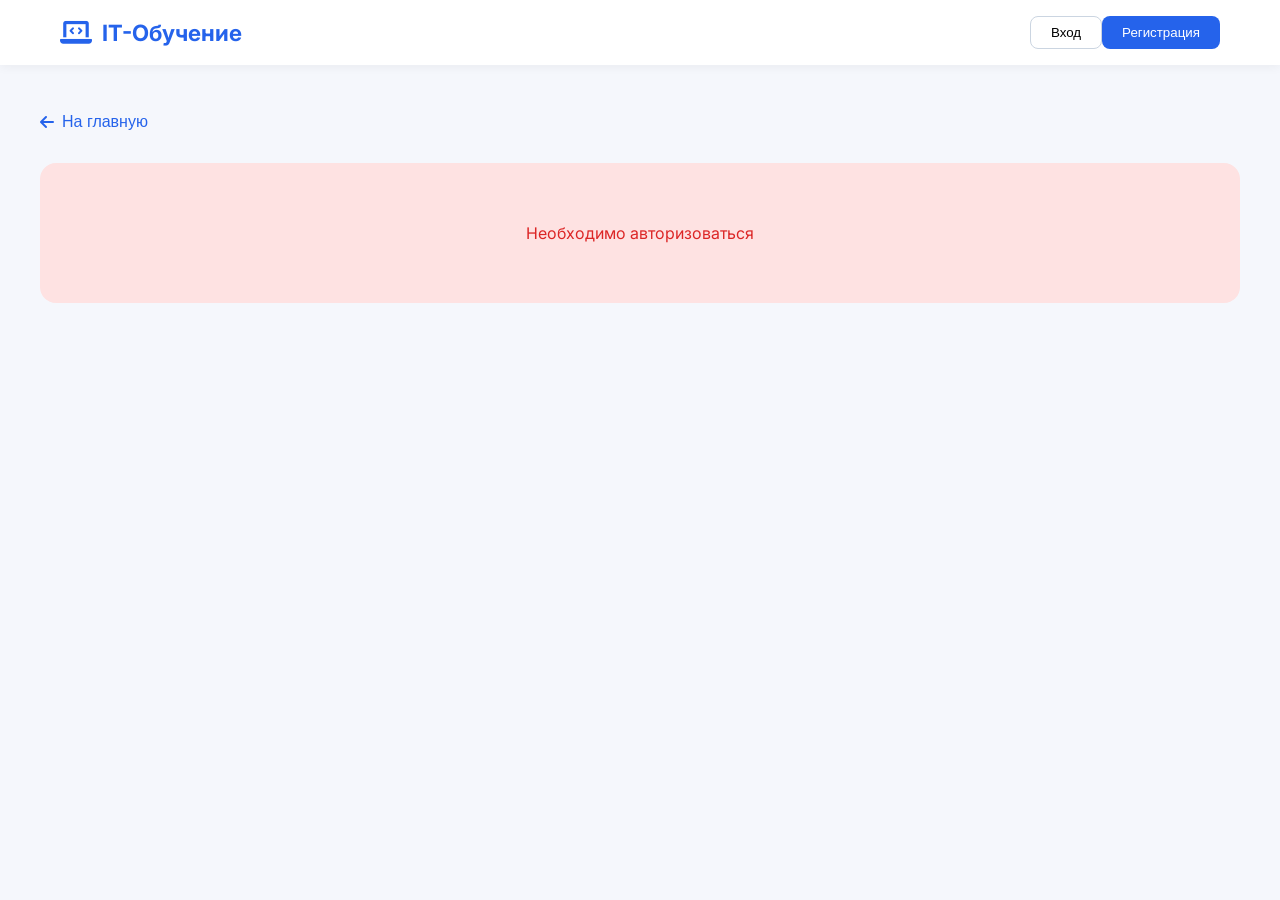
<file: frontend/templates/my-course.html>
<!DOCTYPE html>
<html lang="ru">
<head>
    <meta charset="UTF-8">
    <meta name="viewport" content="width=device-width, initial-scale=1.0">
    <title>Мой курс - IT-Обучение</title>
    <link href="https://fonts.googleapis.com/css2?family=Inter:wght@300;400;500;600;700&display=swap" rel="stylesheet">
    <link rel="stylesheet" href="https://cdnjs.cloudflare.com/ajax/libs/font-awesome/6.0.0-beta3/css/all.min.css">
    <link rel="stylesheet" href="../static/css/style.css">
    <style>
        .course-detail {
            padding: 40px 0 80px;
        }
        
        .course-container {
            background: white;
            border-radius: 24px;
            padding: 40px;
            box-shadow: 0 4px 20px rgba(0,0,0,0.05);
        }
        
        .course-header {
            margin-bottom: 32px;
            padding-bottom: 24px;
            border-bottom: 2px solid #eef2f8;
        }
        
        .course-header h1 {
            font-size: 2.2rem;
            color: #1e293b;
            margin-bottom: 12px;
        }
        
        .course-meta {
            display: flex;
            gap: 24px;
            flex-wrap: wrap;
        }
        
        .meta-item {
            display: flex;
            align-items: center;
            gap: 8px;
            color: #64748b;
        }
        
        .meta-item i {
            color: #2563eb;
            font-size: 1.1rem;
        }
        
        .price-large {
            font-size: 2rem;
            font-weight: 700;
            color: #2563eb;
        }
        
        .course-description {
            margin-bottom: 32px;
        }
        
        .course-description h3 {
            font-size: 1.3rem;
            margin-bottom: 16px;
            color: #1e293b;
        }
        
        .course-description p {
            color: #475569;
            line-height: 1.6;
            font-size: 1rem;
        }
        
        .course-info-grid {
            display: grid;
            grid-template-columns: repeat(auto-fit, minmax(280px, 1fr));
            gap: 24px;
            margin-bottom: 32px;
        }
        
        .info-card {
            background: #f8fafc;
            border-radius: 16px;
            padding: 20px;
        }
        
        .info-card h4 {
            font-size: 1rem;
            color: #64748b;
            margin-bottom: 12px;
        }
        
        .info-card .info-value {
            font-size: 1.3rem;
            font-weight: 600;
            color: #1e293b;
        }
        
        .course-actions {
            display: flex;
            gap: 16px;
            flex-wrap: wrap;
            margin-top: 32px;
            padding-top: 24px;
            border-top: 2px solid #eef2f8;
        }
        
        .btn-large {
            padding: 12px 32px;
            font-size: 1rem;
        }
        
        .loading-detail {
            text-align: center;
            padding: 80px;
        }
        
        .loading-detail i {
            font-size: 3rem;
            color: #2563eb;
            margin-bottom: 16px;
        }
        
        .error-detail {
            text-align: center;
            padding: 60px;
            background: #fee2e2;
            border-radius: 16px;
            color: #dc2626;
        }
        
        .back-button {
            display: inline-flex;
            align-items: center;
            gap: 8px;
            background: none;
            border: none;
            color: #2563eb;
            cursor: pointer;
            font-size: 1rem;
            margin-bottom: 24px;
            padding: 8px 0;
        }
        
        .back-button:hover {
            color: #1d4ed8;
        }
        
        .group-info-card {
            background: linear-gradient(135deg, #667eea 0%, #764ba2 100%);
            border-radius: 16px;
            padding: 20px;
            margin-bottom: 24px;
            color: white;
        }
        
        .group-info-card h4 {
            font-size: 0.9rem;
            opacity: 0.8;
            margin-bottom: 8px;
        }
        
        .group-info-card .group-name {
            font-size: 1.3rem;
            font-weight: 600;
            margin-bottom: 12px;
        }
        
        .group-dates {
            display: flex;
            gap: 20px;
            flex-wrap: wrap;
            font-size: 0.9rem;
            opacity: 0.9;
        }
        
        .info-note {
            background: #eef2ff;
            border-radius: 12px;
            padding: 16px;
            margin-top: 24px;
            color: #4338ca;
            font-size: 0.9rem;
            display: flex;
            align-items: center;
            gap: 12px;
        }
        
        .info-note i {
            font-size: 1.2rem;
        }
        
        @media (max-width: 768px) {
            .course-container {
                padding: 24px;
            }
            .course-header h1 {
                font-size: 1.5rem;
            }
            .price-large {
                font-size: 1.5rem;
            }
        }
    </style>
</head>
<body>
    <header class="header">
        <div class="container">
            <div class="navbar">
                <div class="logo" id="logoLink">
                    <i class="fas fa-laptop-code"></i>
                    <span>IT-Обучение</span>
                </div>
                <div class="user-nav" id="userNav">
                    <a href="index.html" id="homeLink">Главная</a>
                    <a href="schedule.html" id="scheduleLink">Расписание</a>
                    <a href="attendance.html" id="progressLink">Успеваемость</a>
                    <a href="group.html" id="groupLink">Моя группа</a>
                    <a href="my-course.html" id="myCoursesLink">Мой курс</a>
                    <a href="#" id="usersLink" style="display: none;">Пользователи</a>
                    <a href="#" id="coursesLink" style="display: none;">Курсы</a>
                </div>
                    
                <div id="authButtons">
                    <button class="btn-outline" id="loginBtn">Вход</button>
                    <button class="btn-primary" id="registerBtn">Регистрация</button>
                </div>
                
                <div id="userInfo" style="display: none;">
                    <div class="user-profile" id="userProfileClick">
                        <div class="user-avatar" id="userAvatar">
                            <i class="fas fa-user"></i>
                        </div>
                        <span id="userName"></span>
                        <button class="btn-outline" id="logoutBtn">Выйти</button>
                    </div>
                </div>
            </div>
        </div>
    </header>

    <main class="main-content">
        <div class="container course-detail">
            <button class="back-button" onclick="window.location.href='index.html'">
                <i class="fas fa-arrow-left"></i> На главную
            </button>
            
            <div id="loadingDetail" class="loading-detail">
                <i class="fas fa-spinner fa-spin"></i>
                <p>Загрузка вашего курса...</p>
            </div>
            
            <div id="errorDetail" class="error-detail" style="display: none;"></div>
            
            <div id="courseContainer" class="course-container" style="display: none;">
                <div class="course-header">
                    <h1 id="courseName"></h1>
                    <div class="course-meta">
                        <div class="meta-item">
                            <i class="fas fa-clock"></i>
                            <span id="courseDuration"></span>
                        </div>
                        <div class="meta-item">
                            <i class="fas fa-tag"></i>
                            <span id="coursePrice" class="price-large"></span>
                        </div>
                    </div>
                </div>
                
                <div class="course-description">
                    <h3><i class="fas fa-book-open"></i> О курсе</h3>
                    <p id="courseDescription"></p>
                </div>
                
                <div class="course-info-grid">
                    <div class="info-card">
                        <h4><i class="fas fa-hourglass-half"></i> Длительность</h4>
                        <div class="info-value" id="durationDetail"></div>
                    </div>
                    <div class="info-card">
                        <h4><i class="fas fa-ruble-sign"></i> Стоимость</h4>
                        <div class="info-value" id="priceDetail"></div>
                    </div>
                    <div class="info-card">
                        <h4><i class="fas fa-chalkboard"></i> Формат</h4>
                        <div class="info-value">Очно / Дистанционно</div>
                    </div>
                </div>
                
                <div id="groupInfoBlock" class="group-info-card" style="display: none;">
                    <h4><i class="fas fa-users"></i> Ваша группа</h4>
                    <div class="group-name" id="groupName"></div>
                    <div class="group-dates" id="groupDates"></div>
                </div>
                
                <div class="info-note">
                    <i class="fas fa-info-circle"></i>
                    <span>Вы уже записаны на этот курс. Информация о вашей группе отображается выше.</span>
                </div>
                
                <div class="course-actions">
                    <button class="btn-outline btn-large" onclick="window.location.href='index.html'">
                        <i class="fas fa-arrow-left"></i> Назад к курсам
                    </button>
                    <button class="btn-outline btn-large" onclick="window.location.href='group.html'">
                        <i class="fas fa-users"></i> Посмотреть группу
                    </button>
                </div>
            </div>
        </div>
    </main>

    <!-- Модальное окно входа -->
    <div id="loginModal" class="modal">
        <div class="modal-content">
            <span class="close">&times;</span>
            <h2>Вход</h2>
            <div id="loginMessage" class="form-message" style="display: none;"></div>
            <form id="loginForm">
                <input type="text" id="loginUsername" placeholder="Логин" required>
                <input type="password" id="loginPassword" placeholder="Пароль" required>
                <button type="submit" class="btn-primary">Войти</button>
            </form>
        </div>
    </div>

    <!-- Модальное окно регистрации -->
    <div id="registerModal" class="modal">
        <div class="modal-content register-modal">
            <span class="close">&times;</span>
            <h2>Регистрация</h2>
            <div id="registerMessage" class="form-message" style="display: none;"></div>
            <form id="registerForm">
                <div class="form-row">
                    <div class="form-group">
                        <label>Логин *</label>
                        <input type="text" id="regLogin" placeholder="Введите логин" required>
                    </div>
                    <div class="form-group">
                        <label>Email *</label>
                        <input type="email" id="regEmail" placeholder="example@mail.com" required>
                    </div>
                </div>
                <div class="form-row">
                    <div class="form-group">
                        <label>Пароль *</label>
                        <input type="password" id="regPassword" placeholder="Минимум 6 символов" required>
                    </div>
                    <div class="form-group">
                        <label>Подтверждение пароля *</label>
                        <input type="password" id="regPasswordConfirm" placeholder="Повторите пароль" required>
                    </div>
                </div>
                <div class="form-row">
                    <div class="form-group">
                        <label>Имя *</label>
                        <input type="text" id="regFirstName" placeholder="Иван" required>
                    </div>
                    <div class="form-group">
                        <label>Фамилия</label>
                        <input type="text" id="regLastName" placeholder="Иванов">
                    </div>
                </div>
                <div class="form-row">
                    <div class="form-group">
                        <label>Отчество</label>
                        <input type="text" id="regMiddleName" placeholder="Иванович">
                    </div>
                    <div class="form-group">
                        <label>Дата рождения</label>
                        <input type="date" id="regBirthDate">
                    </div>
                </div>
                <div class="form-group">
                    <label>Фото (URL)</label>
                    <input type="url" id="regPhoto" placeholder="https://example.com/photo.jpg">
                </div>
                <button type="submit" class="btn-primary register-submit">Зарегистрироваться</button>
            </form>
        </div>
    </div>

    <script src="../js/main.js"></script>
    <script src="../js/my-course.js"></script>
</body>
</html>
</file>
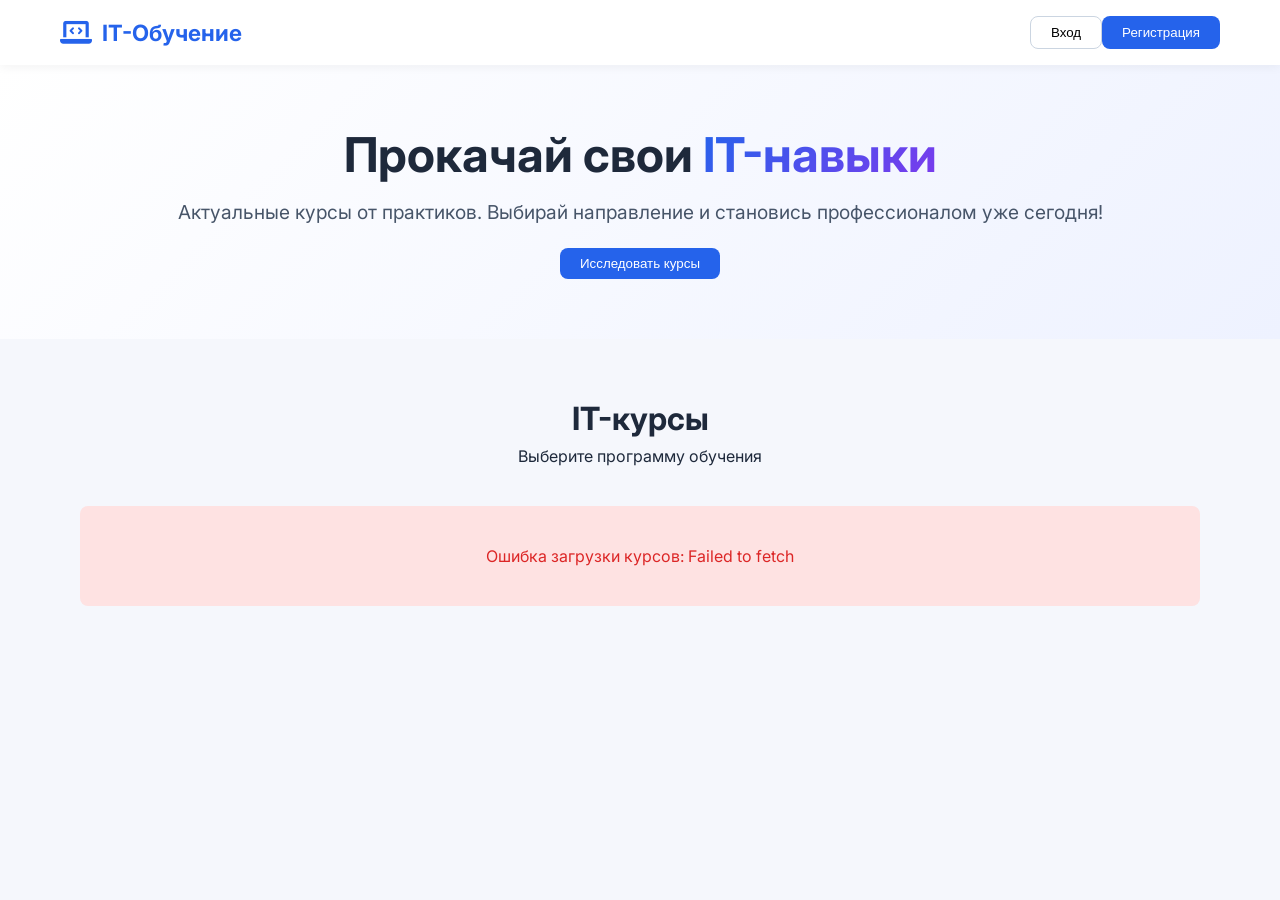
<file: frontend/templates/profile.html>
<!DOCTYPE html>
<html lang="ru">
<head>
    <meta charset="UTF-8">
    <meta name="viewport" content="width=device-width, initial-scale=1.0">
    <title>Мой профиль - IT-Обучение</title>
    <link href="https://fonts.googleapis.com/css2?family=Inter:wght@300;400;500;600;700&display=swap" rel="stylesheet">
    <link rel="stylesheet" href="https://cdnjs.cloudflare.com/ajax/libs/font-awesome/6.0.0-beta3/css/all.min.css">
    <link rel="stylesheet" href="../static/css/style.css">
</head>
<body>
    <header class="header">
        <div class="container">
            <div class="navbar">
                <div class="logo" id="logoLink">
                    <i class="fas fa-laptop-code"></i>
                    <span>IT-Обучение</span>
                </div>
                <div class="user-nav" id="userNav">
                    <a href="index.html">Главная</a>
                    <a href="schedule.html" id="scheduleLink">Расписание</a>
                    <a href="attendance.html" id="progressLink">Успеваемость</a>
                    <a href="group.html" id="groupLink">Группа</a>
                    <a href="my-course.html" id="myCoursesLink">Мои курсы</a>
                    <a href="admin-users.html" id="usersLink" style="display: none;">Пользователи</a>
                    <a href="admin-courses.html" id="coursesLink" style="display: none;">Курсы</a>
                </div>
                
                <div id="authButtons" style="display: none;">
                    <button class="btn-outline" id="loginBtn">Вход</button>
                    <button class="btn-primary" id="registerBtn">Регистрация</button>
                </div>
                
                <div id="userInfo">
                    <div class="user-profile" id="userProfileClick">
                        <div class="user-avatar" id="userAvatar">
                            <i class="fas fa-user"></i>
                        </div>
                        <span id="userName"></span>
                        <button class="btn-outline" id="logoutBtn">Выйти</button>
                    </div>
                </div>
            </div>
        </div>
    </header>

    <main class="profile-main">
        <div class="container">
            <div id="loadingProfile" class="loading">Загрузка профиля...</div>
            <div id="profileError" class="error" style="display: none;"></div>
            
            <div id="profileContent" class="profile-content" style="display: none;">
                <div class="profile-header">
                    <div class="profile-avatar">
                        <img id="profilePhoto" src="" alt="Фото профиля">
                        <div class="avatar-placeholder" id="avatarPlaceholder">
                            <i class="fas fa-user-circle"></i>
                        </div>
                    </div>
                    <div class="profile-title">
                        <h1 id="profileFullName"></h1>
                        <p id="profileRole" class="role-badge"></p>
                    </div>
                </div>

                <div class="profile-info-grid">
                    <div class="info-card">
                        <h3><i class="fas fa-user"></i> Личная информация</h3>
                        <div class="info-row">
                            <span class="info-label">Логин:</span>
                            <span class="info-value" id="profileLogin"></span>
                        </div>
                        <div class="info-row">
                            <span class="info-label">Email:</span>
                            <span class="info-value" id="profileEmail"></span>
                        </div>
                        <div class="info-row" id="firstNameRow">
                            <span class="info-label">Имя:</span>
                            <span class="info-value" id="profileFirstName"></span>
                        </div>
                        <div class="info-row" id="lastNameRow">
                            <span class="info-label">Фамилия:</span>
                            <span class="info-value" id="profileLastName"></span>
                        </div>
                        <div class="info-row" id="middleNameRow">
                            <span class="info-label">Отчество:</span>
                            <span class="info-value" id="profileMiddleName"></span>
                        </div>
                        <div class="info-row" id="birthDateRow">
                            <span class="info-label">Дата рождения:</span>
                            <span class="info-value" id="profileBirthDate"></span>
                        </div>
                    </div>

                    <div class="info-card" id="studentInfoCard" style="display: none;">
                        <h3><i class="fas fa-graduation-cap"></i> Информация об обучении</h3>
                        <div class="info-row">
                            <span class="info-label">Курс:</span>
                            <span class="info-value" id="profileCourse"></span>
                        </div>
                        <div class="info-row">
                            <span class="info-label">Группа:</span>
                            <span class="info-value" id="profileGroup"></span>
                        </div>
                    </div>

                    <div class="info-card" id="teacherInfoCard" style="display: none;">
                        <h3><i class="fas fa-chalkboard-user"></i> Информация о преподавателе</h3>
                        <div class="info-row">
                            <span class="info-label">Квалификация:</span>
                            <span class="info-value" id="profileQualification"></span>
                        </div>
                        <div class="info-row">
                            <span class="info-label">Дата найма:</span>
                            <span class="info-value" id="profileHireDate"></span>
                        </div>
                        <div class="info-row">
                            <span class="info-label">Телефон:</span>
                            <span class="info-value" id="profilePhone"></span>
                        </div>
                    </div>
                </div>

                <div class="profile-actions">
                    <button class="btn-primary" id="editProfileBtn" style="display: none;">Редактировать профиль</button>
                </div>
            </div>
        </div>
    </main>

    <script src="../js/profile.js"></script>
</body>
</html>
</file>
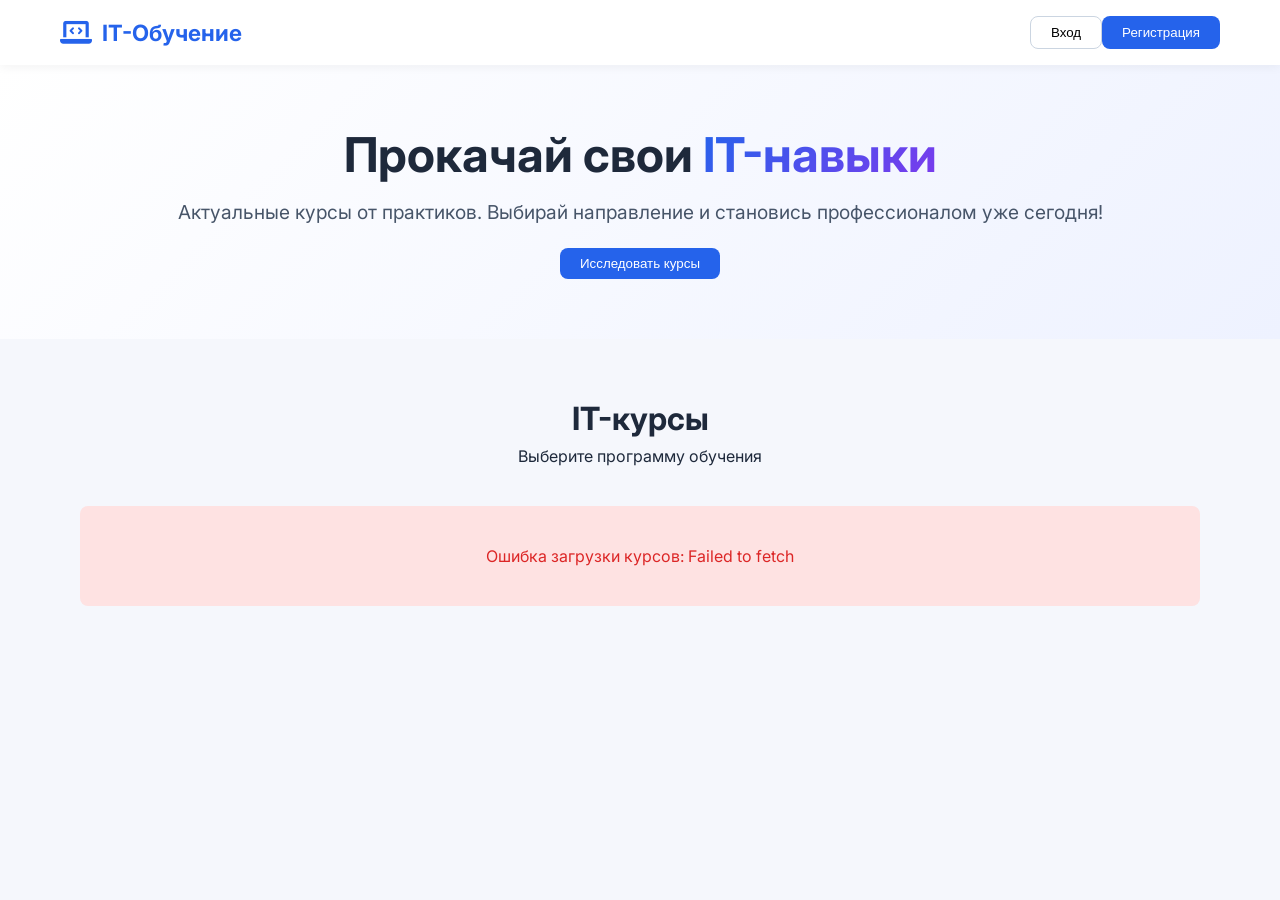
<file: frontend/templates/schedule.html>
<!DOCTYPE html>
<html lang="ru">
<head>
    <meta charset="UTF-8">
    <meta name="viewport" content="width=device-width, initial-scale=1.0">
    <title>Расписание - IT-Обучение</title>
    <link href="https://fonts.googleapis.com/css2?family=Inter:wght@300;400;500;600;700&display=swap" rel="stylesheet">
    <link rel="stylesheet" href="https://cdnjs.cloudflare.com/ajax/libs/font-awesome/6.0.0-beta3/css/all.min.css">
    <link rel="stylesheet" href="../static/css/style.css">
    <style>
        .schedule-container {
            background: white;
            border-radius: 24px;
            padding: 32px;
            margin-top: 30px;
            margin-bottom: 30px;
            box-shadow: 0 2px 12px rgba(0,0,0,0.05);
        }
        
        .schedule-header {
            display: flex;
            justify-content: space-between;
            align-items: center;
            margin-bottom: 24px;
            flex-wrap: wrap;
            gap: 16px;
        }
        
        .schedule-title {
            font-size: 1.5rem;
            font-weight: 600;
            color: #1e293b;
        }
        
        .schedule-title i {
            color: #2563eb;
            margin-right: 10px;
        }
        
        .role-badge {
            background: #e0e7ff;
            color: #4338ca;
            padding: 6px 16px;
            border-radius: 20px;
            font-size: 0.85rem;
            font-weight: 600;
        }
        
        .btn-add {
            background: #2563eb;
            color: white;
            border: none;
            padding: 10px 20px;
            border-radius: 8px;
            cursor: pointer;
            font-weight: 500;
            display: flex;
            align-items: center;
            gap: 8px;
            margin-bottom: 20px;
        }
        
        .btn-add:hover {
            background: #1d4ed8;
        }
        
        .schedule-table {
            width: 100%;
            border-collapse: collapse;
        }
        
        .schedule-table th,
        .schedule-table td {
            padding: 14px 16px;
            text-align: left;
            border-bottom: 1px solid #e2e8f0;
        }
        
        .schedule-table th {
            background: #f8fafc;
            font-weight: 600;
            color: #475569;
            font-size: 0.85rem;
            text-transform: uppercase;
            letter-spacing: 0.5px;
        }
        
        .schedule-table tr:hover {
            background: #f8fafc;
        }
        
        .action-buttons {
            display: flex;
            gap: 8px;
        }
        
        .btn-edit {
            background: #eab308;
            color: white;
            border: none;
            padding: 6px 12px;
            border-radius: 6px;
            cursor: pointer;
            font-size: 0.8rem;
        }
        
        .btn-delete {
            background: #ef4444;
            color: white;
            border: none;
            padding: 6px 12px;
            border-radius: 6px;
            cursor: pointer;
            font-size: 0.8rem;
        }
        
        .btn-edit:hover {
            background: #ca8a04;
        }
        
        .btn-delete:hover {
            background: #dc2626;
        }
        
        .empty-state {
            text-align: center;
            padding: 60px 20px;
            color: #64748b;
        }
        
        .empty-state i {
            font-size: 3rem;
            margin-bottom: 16px;
            opacity: 0.5;
        }
        
        .loading-spinner {
            text-align: center;
            padding: 60px;
        }
        
        .loading-spinner i {
            font-size: 2rem;
            color: #2563eb;
        }
        
        .error-message {
            background: #fee2e2;
            color: #dc2626;
            padding: 16px;
            border-radius: 12px;
            text-align: center;
        }
        
        .modal {
            display: none;
            position: fixed;
            z-index: 1000;
            left: 0;
            top: 0;
            width: 100%;
            height: 100%;
            background: rgba(0,0,0,0.5);
        }
        
        .modal-content {
            background: white;
            margin: 100px auto;
            padding: 32px;
            width: 90%;
            max-width: 500px;
            border-radius: 16px;
        }
        
        .modal-content h3 {
            margin-bottom: 24px;
            font-size: 1.3rem;
        }
        
        .modal-content input,
        .modal-content select {
            width: 100%;
            padding: 10px 12px;
            margin-bottom: 16px;
            border: 1px solid #cbd5e1;
            border-radius: 8px;
            font-size: 0.95rem;
        }
        
        .modal-content input:focus,
        .modal-content select:focus {
            outline: none;
            border-color: #2563eb;
        }
        
        .modal-buttons {
            display: flex;
            gap: 12px;
            justify-content: flex-end;
            margin-top: 16px;
        }
        
        .close-modal {
            position: absolute;
            right: 20px;
            top: 15px;
            font-size: 24px;
            cursor: pointer;
            color: #64748b;
        }
        
        .close-modal:hover {
            color: #1e293b;
        }
        
        @media (max-width: 768px) {
            .schedule-container {
                padding: 16px;
                overflow-x: auto;
            }
            .schedule-table {
                font-size: 0.85rem;
            }
            .action-buttons {
                flex-direction: column;
            }
        }
    </style>
</head>
<body>
    <header class="header">
        <div class="container">
            <div class="navbar">
                <div class="logo" id="logoLink">
                    <i class="fas fa-laptop-code"></i>
                    <span>IT-Обучение</span>
                </div>
                <div class="user-nav" id="userNav">
                    <a href="index.html">Главная</a>
                    <a href="schedule.html" id="scheduleLink">Расписание</a>
                    <a href="attendance.html" id="progressLink">Успеваемость</a>
                    <a href="group.html" id="groupLink">Группа</a>
                    <a href="my-course.html" id="myCoursesLink">Мои курсы</a>
                    <a href="admin-users.html" id="usersLink" style="display: none;">Пользователи</a>
                    <a href="admin-courses.html" id="coursesLink" style="display: none;">Курсы</a>
                </div>
                
                <div id="userInfo">
                    <div class="user-profile" id="userProfileClick">
                        <div class="user-avatar" id="userAvatar">
                            <i class="fas fa-user"></i>
                        </div>
                        <span id="userName"></span>
                        <button class="btn-outline" id="logoutBtn">Выйти</button>
                    </div>
                </div>
            </div>
        </div>
    </header>

    <main class="main-content">
        <div class="container">
            <div class="schedule-container">
                <div class="schedule-header">
                    <div class="schedule-title">
                        <i class="fas fa-calendar-alt"></i> Расписание занятий
                    </div>
                    <div class="role-badge" id="roleBadge">Загрузка...</div>
                </div>
                
                <div id="addButtonContainer" style="display: none;">
                    <button class="btn-add" id="addScheduleBtn">
                        <i class="fas fa-plus"></i> Добавить занятие
                    </button>
                </div>
                
                <div id="loadingState" class="loading-spinner">
                    <i class="fas fa-spinner fa-spin"></i>
                    <p>Загрузка расписания...</p>
                </div>
                
                <div id="errorState" class="error-message" style="display: none;"></div>
                
                <div id="scheduleContent" style="display: none;">
                    <table class="schedule-table" id="scheduleTable">
                        <thead>
                            <tr>
                                <th>Дата и время</th>
                                <th>Тема занятия</th>
                                <th >Группа</th>
                                <th id="teacherColumn">Преподаватель</th>
                                <th id="actionsColumn">Действия</th>
                            </tr>
                        </thead>
                        <tbody id="scheduleBody"></tbody>
                    </table>
                    <div id="emptyState" class="empty-state" style="display: none;">
                        <i class="fas fa-calendar-times"></i>
                        <p>Расписание не найдено</p>
                    </div>
                </div>
            </div>
        </div>
    </main>

    <!-- Модальное окно добавления/редактирования -->
    <div id="scheduleModal" class="modal">
        <div class="modal-content">
            <span class="close-modal" onclick="closeScheduleModal()">&times;</span>
            <h3 id="modalTitle">Добавить занятие</h3>
            <form id="scheduleForm">
                <input type="text" id="topic" placeholder="Тема занятия" required>
                <input type="datetime-local" id="dateTime" required>
                <select id="groupId" required>
                    <option value="">Выберите группу</option>
                </select>
                <div class="modal-buttons">
                    <button type="button" class="btn-outline" onclick="closeScheduleModal()">Отмена</button>
                    <button type="submit" class="btn-primary">Сохранить</button>
                </div>
            </form>
        </div>
    </div>

    <script src="../js/schedule.js"></script>
</body>
</html>
</file>
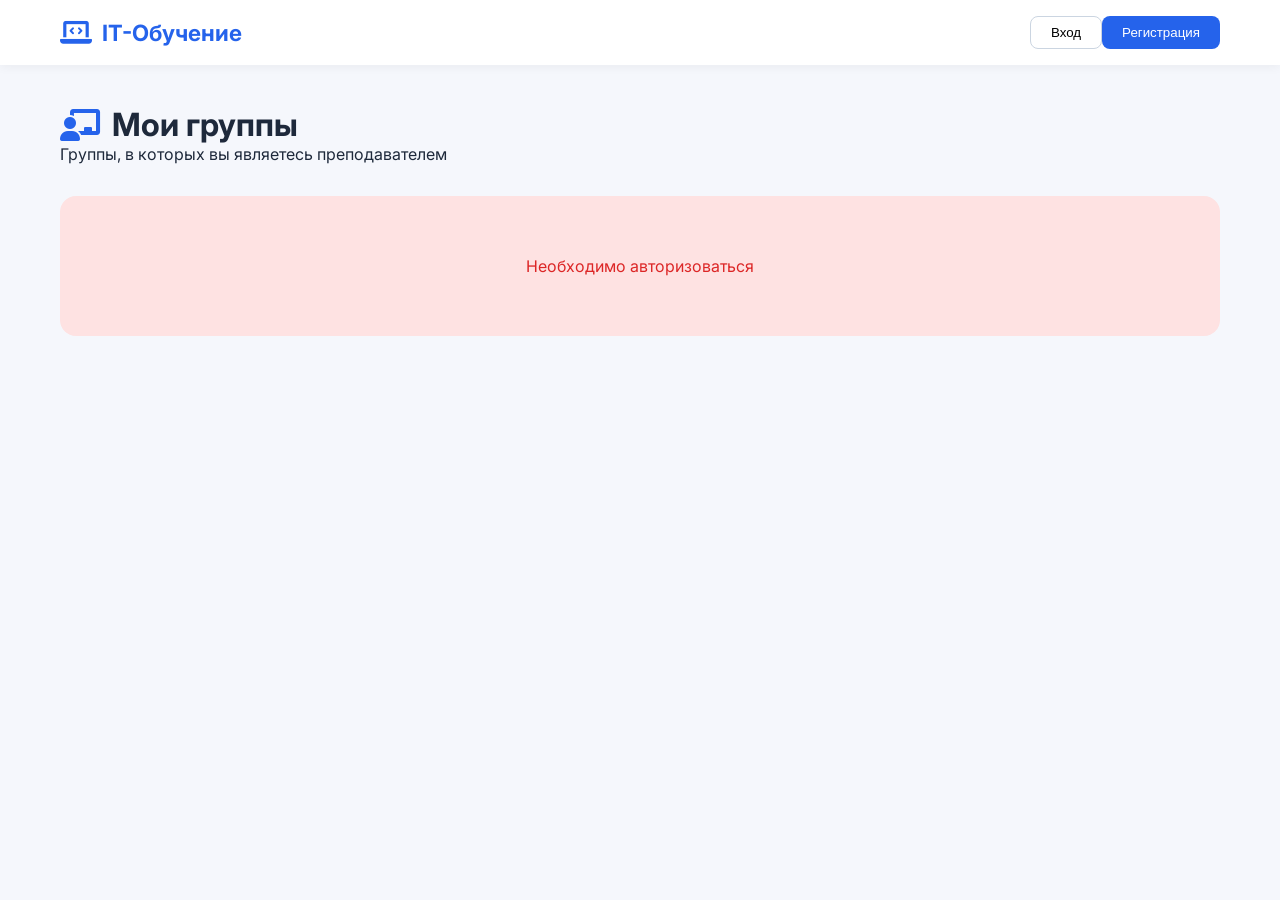
<file: frontend/templates/teacher-groups.html>
<!DOCTYPE html>
<html lang="ru">
<head>
    <meta charset="UTF-8">
    <meta name="viewport" content="width=device-width, initial-scale=1.0">
    <title>Мои группы - IT-Обучение</title>
    <link href="https://fonts.googleapis.com/css2?family=Inter:wght@300;400;500;600;700&display=swap" rel="stylesheet">
    <link rel="stylesheet" href="https://cdnjs.cloudflare.com/ajax/libs/font-awesome/6.0.0-beta3/css/all.min.css">
    <link rel="stylesheet" href="../static/css/style.css">
    <style>
        .groups-container {
            max-width: 1200px;
            margin: 0 auto;
            padding: 40px 20px;
        }

        .page-header {
            margin-bottom: 32px;
        }

        .page-header h1 {
            font-size: 2rem;
            color: #1e293b;
            display: flex;
            align-items: center;
            gap: 12px;
        }

        .page-header h1 i {
            color: #2563eb;
        }

        .groups-grid {
            display: grid;
            grid-template-columns: repeat(auto-fill, minmax(350px, 1fr));
            gap: 24px;
        }

        .group-card {
            background: white;
            border-radius: 20px;
            overflow: hidden;
            box-shadow: 0 2px 8px rgba(0,0,0,0.05);
            transition: transform 0.2s, box-shadow 0.2s;
        }

        .group-card:hover {
            transform: translateY(-4px);
            box-shadow: 0 12px 24px rgba(0,0,0,0.1);
        }

        .group-card-header {
            background: linear-gradient(135deg, #667eea 0%, #764ba2 100%);
            padding: 20px;
            color: white;
        }

        .group-card-header h3 {
            font-size: 1.3rem;
            margin-bottom: 8px;
        }

        .group-card-header .course-name {
            font-size: 0.9rem;
            opacity: 0.9;
        }

        .group-card-body {
            padding: 20px;
        }

        .group-info {
            margin-bottom: 20px;
        }

        .info-item {
            display: flex;
            align-items: center;
            gap: 10px;
            padding: 8px 0;
            color: #475569;
            font-size: 0.9rem;
            border-bottom: 1px solid #eef2f8;
        }

        .info-item i {
            width: 20px;
            color: #2563eb;
        }

        .students-list {
            margin-top: 16px;
        }

        .students-list h4 {
            font-size: 0.9rem;
            color: #64748b;
            margin-bottom: 12px;
            display: flex;
            align-items: center;
            gap: 8px;
        }

        .students-list h4 i {
            color: #2563eb;
        }

        .student-items {
            max-height: 200px;
            overflow-y: auto;
        }

        .student-item {
            display: flex;
            align-items: center;
            gap: 12px;
            padding: 8px 12px;
            background: #f8fafc;
            border-radius: 10px;
            margin-bottom: 8px;
            transition: background 0.2s;
        }

        .student-item:hover {
            background: #f1f5f9;
        }

        .student-avatar {
            width: 32px;
            height: 32px;
            border-radius: 50%;
            background: linear-gradient(135deg, #667eea 0%, #764ba2 100%);
            display: flex;
            align-items: center;
            justify-content: center;
            color: white;
            font-size: 0.8rem;
            overflow: hidden;
            flex-shrink: 0;
        }

        .student-avatar img {
            width: 100%;
            height: 100%;
            object-fit: cover;
        }

        .student-avatar i {
            font-size: 0.8rem;
        }

        .student-info {
            flex: 1;
        }

        .student-name {
            font-weight: 500;
            color: #1e293b;
            font-size: 0.9rem;
        }

        .student-login {
            font-size: 0.7rem;
            color: #64748b;
        }

        .empty-students {
            text-align: center;
            padding: 20px;
            color: #94a3b8;
            font-size: 0.85rem;
        }

        .loading-state, .error-state {
            text-align: center;
            padding: 60px;
        }

        .loading-state i {
            font-size: 2rem;
            color: #2563eb;
            margin-bottom: 16px;
        }

        .error-state {
            background: #fee2e2;
            border-radius: 16px;
            color: #dc2626;
        }

        .no-groups {
            text-align: center;
            padding: 60px;
            background: #f8fafc;
            border-radius: 16px;
        }

        .no-groups i {
            font-size: 4rem;
            color: #94a3b8;
            margin-bottom: 16px;
        }

        .no-groups p {
            color: #64748b;
            font-size: 1.1rem;
        }

        @media (max-width: 768px) {
            .groups-grid {
                grid-template-columns: 1fr;
            }
            .groups-container {
                padding: 20px;
            }
        }
    </style>
</head>
<body>
    <header class="header">
        <div class="container">
            <div class="navbar">
                <div class="logo" id="logoLink">
                    <i class="fas fa-laptop-code"></i>
                    <span>IT-Обучение</span>
                </div>
                <div class="user-nav" id="userNav">
                    <a href="index.html" id="homeLink">Главная</a>
                    <a href="schedule.html" id="scheduleLink">Расписание</a>
                    <a href="attendance.html" id="progressLink">Успеваемость</a>
                    <a href="teacher-groups.html" id="groupLink">Группы</a>
                    <a href="#" id="usersLink" style="display: none;">Пользователи</a>
                    <a href="#" id="coursesLink" style="display: none;">Курсы</a>
                </div>
                    
                <div id="authButtons">
                    <button class="btn-outline" id="loginBtn">Вход</button>
                    <button class="btn-primary" id="registerBtn">Регистрация</button>
                </div>
                
                <div id="userInfo" style="display: none;">
                    <div class="user-profile" id="userProfileClick">
                        <div class="user-avatar" id="userAvatar">
                            <i class="fas fa-user"></i>
                        </div>
                        <span id="userName"></span>
                        <button class="btn-outline" id="logoutBtn">Выйти</button>
                    </div>
                </div>
            </div>
        </div>
    </header>

    <main class="main-content">
        <div class="groups-container">
            <div class="page-header">
                <h1>
                    <i class="fas fa-chalkboard-user"></i>
                    Мои группы
                </h1>
                <p>Группы, в которых вы являетесь преподавателем</p>
            </div>

            <div id="loadingState" class="loading-state">
                <i class="fas fa-spinner fa-spin"></i>
                <p>Загрузка групп...</p>
            </div>

            <div id="errorState" class="error-state" style="display: none;"></div>

            <div id="groupsContainer" style="display: none;">
                <div id="groupsGrid" class="groups-grid"></div>
            </div>
        </div>
    </main>

    <!-- Модальное окно входа -->
    <div id="loginModal" class="modal">
        <div class="modal-content">
            <span class="close">&times;</span>
            <h2>Вход</h2>
            <div id="loginMessage" class="form-message" style="display: none;"></div>
            <form id="loginForm">
                <input type="text" id="loginUsername" placeholder="Логин" required>
                <input type="password" id="loginPassword" placeholder="Пароль" required>
                <button type="submit" class="btn-primary">Войти</button>
            </form>
        </div>
    </div>

    <!-- Модальное окно регистрации -->
    <div id="registerModal" class="modal">
        <div class="modal-content register-modal">
            <span class="close">&times;</span>
            <h2>Регистрация</h2>
            <div id="registerMessage" class="form-message" style="display: none;"></div>
            <form id="registerForm">
                <div class="form-row">
                    <div class="form-group">
                        <label>Логин *</label>
                        <input type="text" id="regLogin" placeholder="Введите логин" required>
                    </div>
                    <div class="form-group">
                        <label>Email *</label>
                        <input type="email" id="regEmail" placeholder="example@mail.com" required>
                    </div>
                </div>
                <div class="form-row">
                    <div class="form-group">
                        <label>Пароль *</label>
                        <input type="password" id="regPassword" placeholder="Минимум 6 символов" required>
                    </div>
                    <div class="form-group">
                        <label>Подтверждение пароля *</label>
                        <input type="password" id="regPasswordConfirm" placeholder="Повторите пароль" required>
                    </div>
                </div>
                <div class="form-row">
                    <div class="form-group">
                        <label>Имя *</label>
                        <input type="text" id="regFirstName" placeholder="Иван" required>
                    </div>
                    <div class="form-group">
                        <label>Фамилия</label>
                        <input type="text" id="regLastName" placeholder="Иванов">
                    </div>
                </div>
                <div class="form-row">
                    <div class="form-group">
                        <label>Отчество</label>
                        <input type="text" id="regMiddleName" placeholder="Иванович">
                    </div>
                    <div class="form-group">
                        <label>Дата рождения</label>
                        <input type="date" id="regBirthDate">
                    </div>
                </div>
                <div class="form-group">
                    <label>Фото (URL)</label>
                    <input type="url" id="regPhoto" placeholder="https://example.com/photo.jpg">
                </div>
                <button type="submit" class="btn-primary register-submit">Зарегистрироваться</button>
            </form>
        </div>
    </div>

    <script src="../js/main.js"></script>
    <script src="../js/teacher-groups.js"></script>
</body>
</html>
</file>
<file: frontend/static/css/style.css>
* {
    margin: 0;
    padding: 0;
    box-sizing: border-box;
}

body {
    font-family: 'Inter', sans-serif;
    background: #f5f7fc;
    color: #1e293b;
    overflow-x: hidden;
}

::-webkit-scrollbar {
    width: 8px;
    height: 8px;
}

::-webkit-scrollbar-track {
    background: #e2e8f0;
    border-radius: 4px;
}

::-webkit-scrollbar-thumb {
    background: #94a3b8;
    border-radius: 4px;
}

::-webkit-scrollbar-thumb:hover {
    background: #64748b;
}

.container {
    max-width: 1200px;
    margin: 0 auto;
    padding: 0 20px;
}

.header {
    background: white;
    box-shadow: 0 2px 10px rgba(0,0,0,0.05);
    position: sticky;
    top: 0;
    z-index: 100;
}

.navbar {
    display: flex;
    justify-content: space-between;
    align-items: center;
    padding: 16px 0;
    flex-wrap: wrap;
    gap: 16px;
}

.logo {
    display: flex;
    align-items: center;
    gap: 10px;
    font-size: 1.4rem;
    font-weight: 700;
    color: #2563eb;
    cursor: pointer;
    transition: opacity 0.2s;
}

.logo:hover {
    opacity: 0.8;
}

.logo i {
    font-size: 1.6rem;
}

.nav-links {
    display: flex;
    gap: 20px;
    align-items: center;
    flex-wrap: wrap;
}

.user-nav {
    display: flex;
    gap: 24px;
    margin-right: 16px;
}

.user-nav a {
    text-decoration: none;
    color: #475569;
    font-weight: 500;
    cursor: pointer;
    transition: color 0.2s;
    white-space: nowrap;
}

.user-nav a:hover {
    color: #2563eb;
}

.btn-outline {
    background: transparent;
    border: 1px solid #cbd5e1;
    padding: 8px 20px;
    border-radius: 8px;
    cursor: pointer;
    font-weight: 500;
    transition: all 0.2s;
}

.btn-outline:hover {
    background: #f1f5f9;
    border-color: #94a3b8;
}

.btn-primary {
    background: #2563eb;
    color: white;
    border: none;
    padding: 8px 20px;
    border-radius: 8px;
    cursor: pointer;
    font-weight: 500;
    transition: all 0.2s;
}

.btn-primary:hover {
    background: #1d4ed8;
}

.user-profile {
    display: flex;
    align-items: center;
    gap: 12px;
    cursor: pointer;
}

.user-avatar {
    width: 36px;
    height: 36px;
    border-radius: 50%;
    background: linear-gradient(135deg, #667eea 0%, #764ba2 100%);
    display: flex;
    align-items: center;
    justify-content: center;
    color: white;
    font-size: 1rem;
    overflow: hidden;
    cursor: pointer;
}

.user-avatar img {
    width: 100%;
    height: 100%;
    object-fit: cover;
}

.user-avatar i {
    font-size: 1rem;
}

#userName {
    font-weight: 500;
    color: #1e293b;
    cursor: pointer;
}

.main-content {
    min-height: calc(100vh - 70px);
}

.hero {
    padding: 60px 0;
    background: linear-gradient(135deg, #ffffff 0%, #eef2ff 100%);
    text-align: center;
}

.hero-content h1 {
    font-size: 3rem;
    margin-bottom: 16px;
}

.gradient {
    background: linear-gradient(135deg, #2563eb, #7c3aed);
    background-clip: text;
    -webkit-background-clip: text;
    color: transparent;
}

.hero-content p {
    font-size: 1.2rem;
    color: #475569;
    margin-bottom: 24px;
}

.courses-section {
    padding: 60px 0;
}

.section-header {
    text-align: center;
    margin-bottom: 40px;
}

.section-header h2 {
    font-size: 2rem;
    margin-bottom: 8px;
}

.loading, .error {
    text-align: center;
    padding: 40px;
    font-size: 1rem;
}

.error {
    color: #dc2626;
    background: #fee2e2;
    border-radius: 8px;
    margin: 20px;
}

.courses-grid {
    display: grid;
    grid-template-columns: repeat(auto-fill, minmax(320px, 1fr));
    gap: 24px;
}

.course-card {
    background: white;
    border-radius: 16px;
    padding: 24px;
    box-shadow: 0 2px 8px rgba(0,0,0,0.05);
    transition: transform 0.2s, box-shadow 0.2s;
    cursor: pointer;
}

.course-card:hover {
    transform: translateY(-4px);
    box-shadow: 0 12px 24px rgba(0,0,0,0.1);
}

.course-card h3 {
    font-size: 1.3rem;
    margin-bottom: 12px;
    color: #1e293b;
}

.course-card p {
    color: #64748b;
    margin-bottom: 16px;
    line-height: 1.5;
}

.course-meta {
    display: flex;
    justify-content: space-between;
    align-items: center;
    padding-top: 12px;
    border-top: 1px solid #e2e8f0;
}

.price {
    font-weight: 700;
    color: #2563eb;
    font-size: 1.2rem;
}

.duration {
    color: #64748b;
    font-size: 0.9rem;
    display: flex;
    align-items: center;
    gap: 5px;
}

/* Profile page styles */
.profile-main {
    padding: 40px 0 80px;
    min-height: calc(100vh - 70px);
}

.profile-content {
    background: white;
    border-radius: 24px;
    padding: 40px;
    box-shadow: 0 4px 20px rgba(0,0,0,0.05);
}

.profile-header {
    display: flex;
    align-items: center;
    gap: 32px;
    margin-bottom: 40px;
    padding-bottom: 32px;
    border-bottom: 2px solid #eef2f8;
}

.profile-avatar {
    width: 120px;
    height: 120px;
    border-radius: 50%;
    overflow: hidden;
    background: linear-gradient(135deg, #667eea 0%, #764ba2 100%);
    display: flex;
    align-items: center;
    justify-content: center;
}

.profile-avatar img {
    width: 100%;
    height: 100%;
    object-fit: cover;
}

.avatar-placeholder {
    font-size: 5rem;
    color: white;
}

.profile-title h1 {
    font-size: 2rem;
    margin-bottom: 8px;
    color: #1e293b;
}

.role-badge {
    display: inline-block;
    background: #e0e7ff;
    color: #4338ca;
    padding: 6px 16px;
    border-radius: 20px;
    font-size: 0.85rem;
    font-weight: 600;
}

.profile-info-grid {
    display: grid;
    grid-template-columns: repeat(auto-fit, minmax(400px, 1fr));
    gap: 24px;
    margin-bottom: 32px;
}

.info-card {
    background: #f8fafc;
    border-radius: 16px;
    padding: 24px;
}

.info-card h3 {
    font-size: 1.2rem;
    margin-bottom: 20px;
    color: #1e293b;
    display: flex;
    align-items: center;
    gap: 10px;
}

.info-card h3 i {
    color: #2563eb;
}

.info-row {
    display: flex;
    padding: 10px 0;
    border-bottom: 1px solid #e2e8f0;
}

.info-row:last-child {
    border-bottom: none;
}

.info-label {
    width: 140px;
    font-weight: 500;
    color: #64748b;
}

.info-value {
    flex: 1;
    color: #1e293b;
    font-weight: 500;
}

.profile-actions {
    text-align: center;
    padding-top: 24px;
    border-top: 1px solid #eef2f8;
}

.modal {
    display: none;
    position: fixed;
    z-index: 1000;
    left: 0;
    top: 0;
    width: 100%;
    height: 100%;
    background: rgba(0,0,0,0.5);
    overflow-y: auto;
}

.modal-content {
    background: white;
    margin: 50px auto;
    padding: 32px;
    width: 90%;
    max-width: 600px;
    border-radius: 16px;
    position: relative;
}

.register-modal {
    max-width: 700px;
}

.close {
    position: absolute;
    right: 20px;
    top: 15px;
    font-size: 28px;
    cursor: pointer;
    color: #64748b;
}

.close:hover {
    color: #1e293b;
}

.modal-content h2 {
    margin-bottom: 24px;
    text-align: center;
}

.form-row {
    display: flex;
    gap: 16px;
    margin-bottom: 16px;
}

.form-group {
    flex: 1;
    margin-bottom: 8px;
}

.form-group label {
    display: block;
    margin-bottom: 6px;
    font-weight: 500;
    font-size: 0.85rem;
    color: #475569;
}

.modal-content input {
    width: 100%;
    padding: 10px 12px;
    border: 1px solid #cbd5e1;
    border-radius: 8px;
    font-size: 0.95rem;
    transition: border 0.2s;
}

.modal-content input:focus {
    outline: none;
    border-color: #2563eb;
}

.modal-content button {
    width: 100%;
    padding: 12px;
    font-size: 1rem;
    margin-top: 8px;
}

.register-submit {
    margin-top: 16px;
}

.form-message {
    padding: 10px 16px;
    border-radius: 8px;
    margin-bottom: 16px;
    font-size: 0.9rem;
}

.form-message.success {
    background: #dcfce7;
    color: #166534;
    border: 1px solid #86efac;
}

.form-message.error {
    background: #fee2e2;
    color: #991b1b;
    border: 1px solid #fecaca;
}

@media (max-width: 768px) {
    .hero-content h1 {
        font-size: 2rem;
    }
    .courses-grid {
        grid-template-columns: 1fr;
    }
    .navbar {
        flex-direction: column;
        align-items: stretch;
    }
    .nav-links {
        justify-content: space-between;
    }
    .user-nav {
        justify-content: center;
        margin-right: 0;
    }
    .form-row {
        flex-direction: column;
        gap: 0;
    }
    .modal-content {
        margin: 20px auto;
        padding: 20px;
    }
    .user-profile {
        flex-wrap: wrap;
        justify-content: center;
    }
    .profile-header {
        flex-direction: column;
        text-align: center;
    }
    .profile-info-grid {
        grid-template-columns: 1fr;
    }
    .info-row {
        flex-direction: column;
        gap: 5px;
    }
    .info-label {
        width: 100%;
    }
}
</file>
